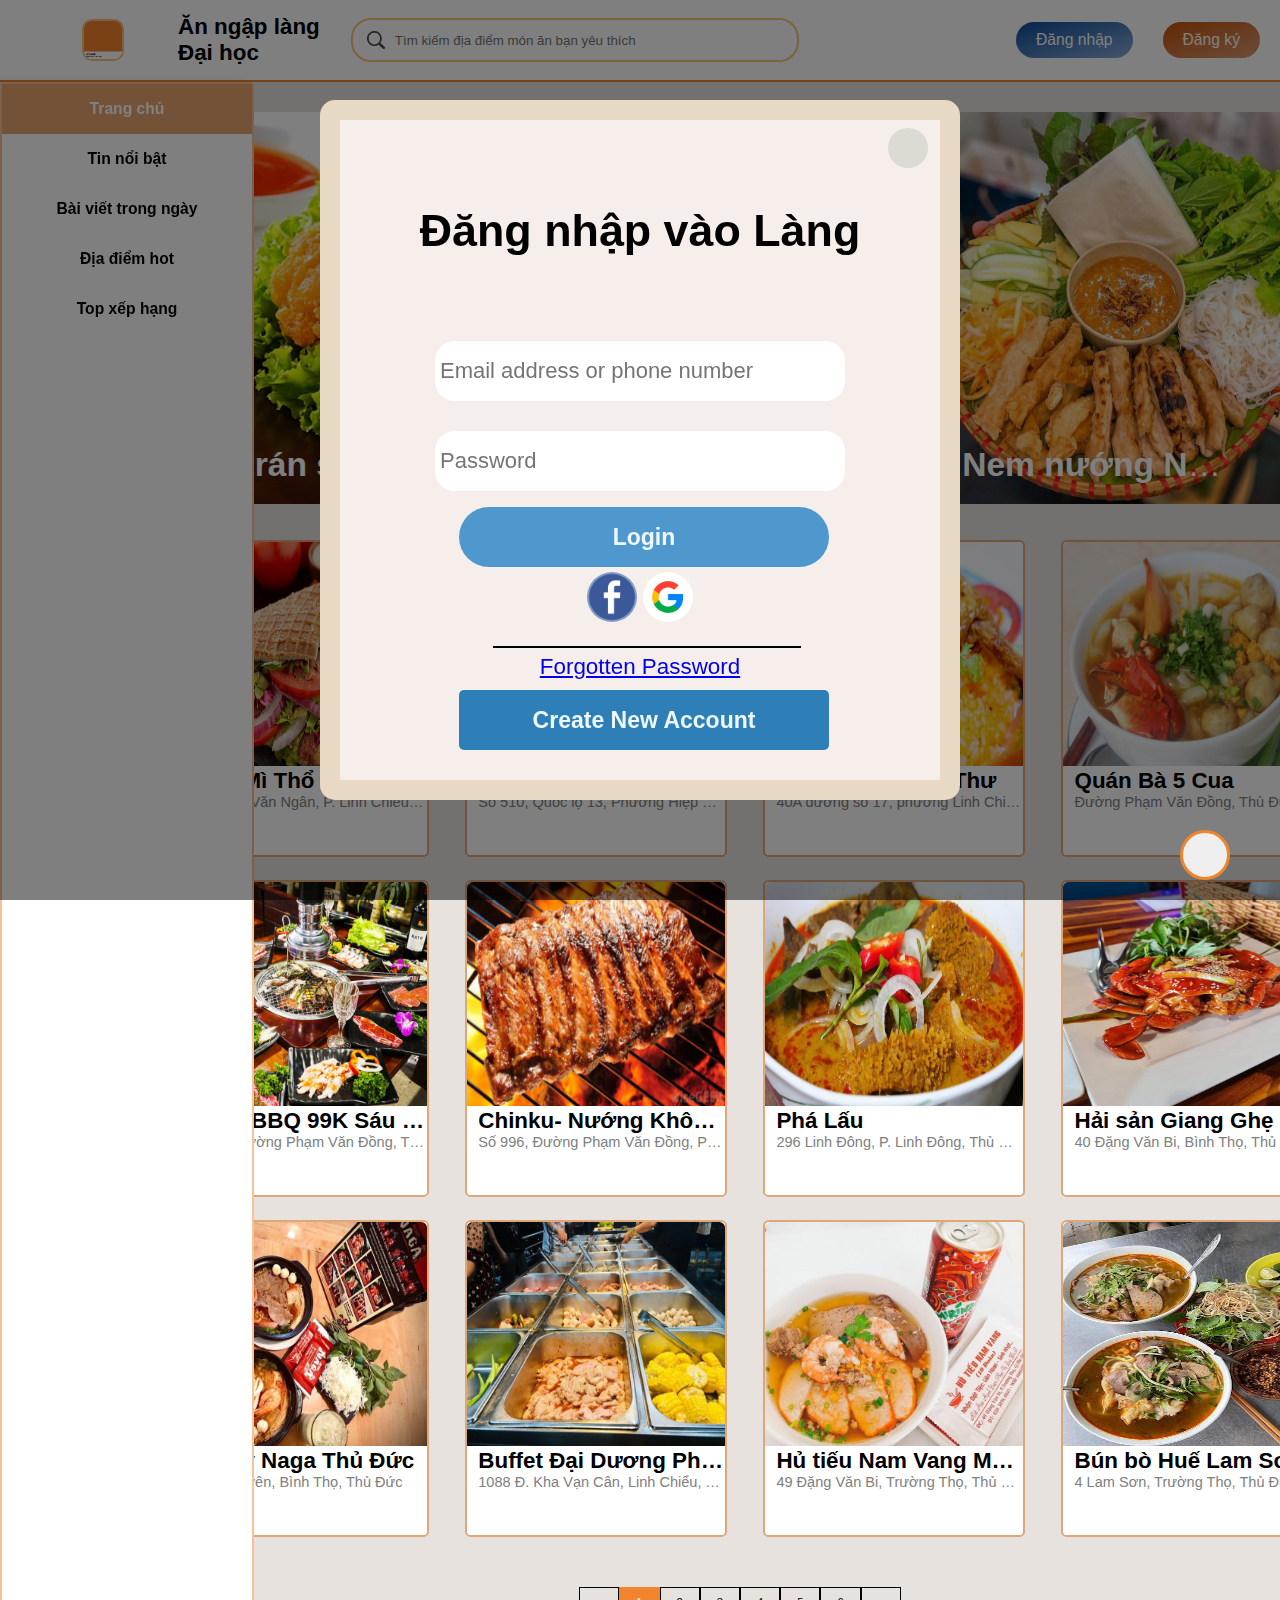
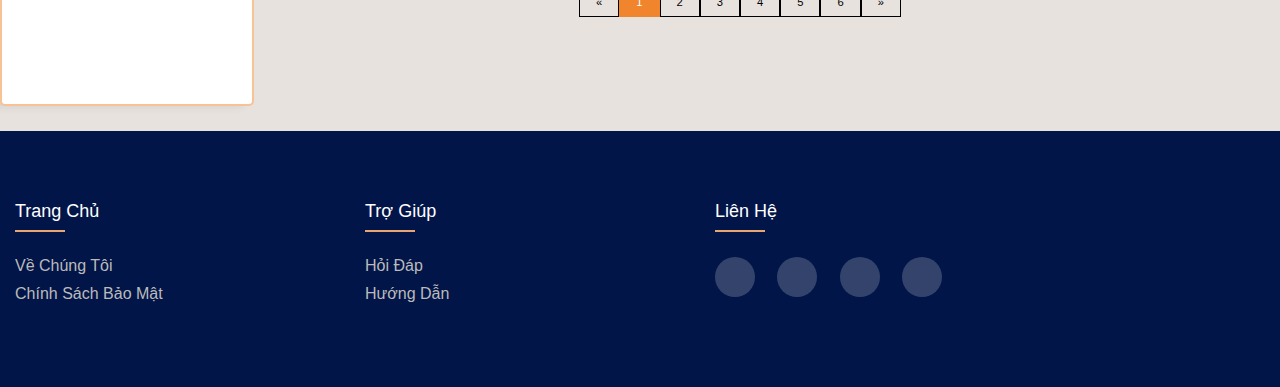
<file: index.html>
<!DOCTYPE html>
<html lang="en">

<head>
    <meta charset="UTF-8">
    <meta name="viewport" content="width=device-width, initial-scale=1.0">
    <title>ĐỒ ĂN LÀNG ĐẠI HỌC </title>
    <link rel="stylesheet" href="./styles.css">
    <link href='https://fonts.googleapis.com/css?family=Montserrat' rel='stylesheet'>
    <link rel="preconnect" href="https://cdnjs.cloudflare.com" />
    <link rel="stylesheet" href="https://cdnjs.cloudflare.com/ajax/libs/font-awesome/6.2.0/css/all.min.css"
        integrity="sha512-xh6O/CkQoPOWDdYTDqeRdPCVd1SpvCA9XXcUnZS2FmJNp1coAFzvtCN9BmamE+4aHK8yyUHUSCcJHgXloTyT2A=="
        crossorigin="anonymous" referrerpolicy="no-referrer">
</head>

<body>

    <div class="webapp">
        <div class="header">
            <div></div>
            <div class="navbar_Wrapper_fulltab">
                <button onclick=toggleSidebar() class="tab_opt">
                    <svg xmlns="http://www.w3.org/2000/svg" height="45" viewBox="0 -960 960 960" width="45">
                        <path d="M120-240v-80h720v80H120Zm0-200v-80h720v80H120Zm0-200v-80h720v80H120Z" />
                    </svg>
                </button>


                <div class="navbar_logo_web">
                    <a href="/">
                        <img src="logo_temp.png" alt="logoweb">
                    </a>
                </div>

                <h3 class="navbar_logo_Heading">Ăn ngập làng<br> Đại học</h3>
                <div class="navbar_body flex_Search_center">
                    <div>
                        <div class="Search_Wrapper flex_Search_center">

                            <div class="Search_SearchIcon"> </div>



                            <input class="Search_input" spellcheck="false"
                                placeholder="Tìm kiếm địa điểm món ăn bạn yêu thích" value="">

                        </div>
                    </div>
                </div>

                <div class="navbar_action">
                    <div id="navbar_action_portal"></div>
                    <div class="UpFile">
                        <button class="btn_upfile" style="display: none;">POST</button>
                    </div>
                    <button onclick=Open_login() class="login_btn">Đăng nhập</button>
                    <button onclick=Open_Reg() class="register_btn">Đăng ký</button>


                </div>

            </div>

        </div> <!-- xong phan header -->
        <!-- Modal đăng nhập  -->
        <div class="modal">
            <div class="body_modal">
                <p>Đăng nhập vào Làng</p>
                <div class="input_text_login">
                    <input type="text" class="box_input_text_account" placeholder="Email address or phone number">
                    <input type="text" class="box_input_text_password" placeholder="Password">
                    <div class="forgot_password"><a href="#">Forgotten Password</a></div>
                    <div class="start_opt">
                        <a href="#"><img src="fb_icon_login.png" alt="iconFB"></a>
                        <a href="#"><img src="icon_google.jpg" alt="iconGG"></a>
                        <a href="Sau_Đăng_Nhập/đã đăng nhập/index-login.html"><button class="start_login">Login</button></a>
                        <div class="solid_mid"></div>
                        <button onclick=handleButtonClick() class="start_create_new_account">Create New
                            Account</button>
                    </div>

                </div>
                <button onclick=CLose_login() class="close_btn">
                    <i class="fa-solid fa-xmark"></i>
                </button>
            </div>
        </div>
        <!--  ket thúc phan modal đăng nhập  -->

        <!-- Modal đăng ký -->
        <div class="modal_Reg">
            <div class="body_modal_Reg">
                <p>Đăng Ký vào Làng</p>
                <div class="input_text_Reg">
                    <input type="text" class="box_input_text_account_Reg" placeholder="Email address or phone number">
                    <input type="text" class="box_input_text_password_Reg" placeholder="Please Input Password">
                    <input type="text" class="box_input_text_password_Reg" placeholder="Please Input Password Again">

                    <div class="start_opt_Reg">

                        <div class="solid_mid_Reg"></div>
                        <button class="start_create_new_account_Reg">Resgister</button>
                    </div>

                </div>
                <button onclick=CLose_Reg() class="close_btn_Reg">
                    <i class="fa-solid fa-xmark"></i>
                </button>
            </div>
        </div>

        <!--  ket thúc phan modal đăng ký -->



        <Aside>
            <div class="box_aside">


                <button class="Click_ontop"><a href="#"><i class="fa-solid fa-arrow-up"></i></a></button>
            </div>


        </Aside> <!--  xong phan ben phai -->

        <!-- ===========vertical tab left ==================== -->
        <div class="nav_left_vert">
            <ul class="sidebar_vert">
                <li><a class="active" href="#">Trang chủ</a></li>
                <li><a href="./tinnoibat.html">Tin nổi bật</a></li>
                <li><a href="#">Bài viết trong ngày</a></li>
                <li><a href="#">Địa điểm hot </a></li>
                <li><a href="#">Top xếp hạng</a></li>

            </ul>

            <script>
                let sidebarVisible = false;

                function toggleSidebar() {
                    const sidebar = document.querySelector('.sidebar_vert');
                    sidebarVisible = !sidebarVisible; // Đảo ngược giá trị của biến trạng thái

                    if (sidebarVisible) {
                        sidebar.style.display = 'flex'; // Hiển thị sidebar nếu đang ẩn
                    } else {
                        sidebar.style.display = 'none'; // Ẩn sidebar nếu đang hiển thị
                    }
                }
                function CLose_login() {
                    const sidebar = document.querySelector('.modal')
                    sidebar.style.display = 'none'
                }
                function CLose_Reg() {
                    const sidebar = document.querySelector('.modal_Reg')
                    sidebar.style.display = 'none'
                }
                function Open_login() {
                    const sidebar = document.querySelector('.modal')
                    sidebar.style.display = 'flex'
                }
                function Open_Reg() {
                    const sidebar = document.querySelector('.modal_Reg')
                    sidebar.style.display = 'flex'
                }
                function handleButtonClick() {
                    Open_Reg();
                    CLose_login();
                }

            </script>
        </div>
        <!-- xong phan vertical tab left  -->


        <div class="container">
            <div class="row1">
                <div class="hot_contain">
                    <a href="Bài_Đăng/index.html">
                        <img src="picture/hotcontain.jpg" alt="Gà rán siêu ngon">
                        <div class="text_overlay"><b>Gà rán siêu ngon</b></div>
                    </a>
                </div>
                <div class="hot_contain1">
                    <a href="Bài_Đăng/index.html">
                        <img src="picture/contain1.jpg" alt="Nem nướng nha trang">
                        <div class="text_overlay"><b>Nem nướng Nha Trang</b></div>
                    </a>
                </div>
            </div>
            <div class="other_contain">
                <div>
                    <img src="picture/contain2.jpg" alt="Bánh Mì Thổ Nhỹ Kỳ Kebab">
                    <a href="Bài_Đăng/index.html">Bánh Mì Thổ Nhỹ Kỳ Kebab</a>
                    <p>309/93 Võ Văn Ngân, P. Linh Chiểu, Thủ Đức</p>
                </div>
                <div>
                    <img src="picture/contain3.jpg" alt="Phở Trang">
                    <a href="Bài_Đăng/index.html">Phở Trang Thủ Đức</a>
                    <p>Số 510, Quốc lộ 13, Phường Hiệp Bình Phước, Thủ Đức</p>
                </div>
                <div>
                    <img src="picture/contain4.jpg" alt="Gà Xối Mỡ Minh Thư">
                    <a href="Bài_Đăng/index.html">Gà Xối Mỡ Minh Thư</a>
                    <p>40A đường số 17, phường Linh Chiểu, Thủ Đức</p>
                </div>
                <div>
                    <img src="picture/contain5.jpg" alt="Quán Bà 5 Cua">
                    <a href="Bài_Đăng/index.html">Quán Bà 5 Cua</a>
                    <p> Đường Phạm Văn Đồng, Thủ Đức</p>
                </div>
                <div>
                    <img src="picture/contain6.jpg" alt="Buffet BBQ 99K Sáu Béo">
                    <a href="Bài_Đăng/index.html">Buffet BBQ 99K Sáu Béo</a>
                    <p>Số 39B, Đường Phạm Văn Đồng, Thủ Đức</p>
                </div>
                <div>
                    <img src="picture/contain7.jpg" alt="Chinku- Nướng Không Khói, Nhà hàng quán ăn ngon Thủ Đức">
                    <a href="Bài_Đăng/index.html">Chinku- Nướng Không Khói, Nhà hàng quán ăn ngon Thủ Đức</a>
                    <p>Số 996, Đường Phạm Văn Đồng, Phường Hiệp Bình Chánh, Thủ Đức</p>
                </div>
                <div>
                    <img src="picture/contain8.jpg" alt="Phá Lấu">
                    <a href="Bài_Đăng/index.html">Phá Lấu </a>
                    <p>296 Linh Đông, P. Linh Đông, Thủ Đức</p>
                </div>
                <div>
                    <img src="picture/contain9.jpg" alt="Hải sản Giang Ghẹ Phường Bình Thọ">
                    <a href="Bài_Đăng/index.html">Hải sản Giang Ghẹ Phường Bình Thọ</a>
                    <p>40 Đặng Văn Bi, Bình Thọ, Thủ Đức</p>
                </div>
                <div>
                    <img src="picture/contain10.jpg" alt="Mỳ cay Naga Thủ Đức">
                    <a href="Bài_Đăng/index.html">Mỳ cay Naga Thủ Đức</a>
                    <p>2 Hàn Thuyên, Bình Thọ, Thủ Đức</p>
                </div>
                <div>
                    <img src="picture/contain11.jpg" alt="Buffet Đại Dương Phường Linh Chiểu">
                    <a href="Bài_Đăng/index.html">Buffet Đại Dương Phường Linh Chiểu</a>
                    <p>1088 Đ. Kha Vạn Cân, Linh Chiểu, Thủ Đức</p>
                </div>
                <div>
                    <img src="picture/contain12.jpg" alt="Hủ tiếu Nam Vang Mười Đoàn Phường Trường Thọ">
                    <a href="Bài_Đăng/index.html">Hủ tiếu Nam Vang Mười Đoàn Phường Trường Thọ</a>
                    <p>49 Đặng Văn Bi, Trường Thọ, Thủ Đức</p>
                </div>
                <div>
                    <img src="picture/contain13.jpg" alt="Bún bò Huế Lam Sơn">
                    <a href="Bài_Đăng/index.html">Bún bò Huế Lam Sơn</a>
                    <p>4 Lam Sơn, Trường Thọ, Thủ Đức</p>
                </div>
            </div>
        </div>
        <div class="center">
            <div class="pagination">
                <a href="#">&laquo;</a>
                <a href="#" class="active">1</a>
                <a href="#">2</a>
                <a href="#">3</a>
                <a href="#">4</a>
                <a href="#">5</a>
                <a href="#">6</a>
                <a href="#">&raquo;</a>
            </div>
        </div>
        <!--Xong phần nội dung-->

        <!-- bat dau phan footer wrapper -->
        <footer class="footer">
            <div class="ct_foot">
                <div class="row">
                    <div class="collum_foot">
                        <h4>Trang Chủ</h4>
                        <ul>
                            <li><a href="#">Về chúng tôi</a></li>
                            <li><a href="#">Chính sách bảo mật</a></li>
                        </ul>
                    </div>
                    <div class="collum_foot">
                        <h4>Trợ Giúp</h4>
                        <ul>
                            <li><a href="#">Hỏi đáp</a></li>
                            <li><a href="#">Hướng dẫn</a></li>
                        </ul>
                    </div>
                    <div class="collum_foot">
                        <h4>Liên hệ</h4>
                        <div class="Online">
                            <a href="https://www.facebook.com/Ng.Khang3012/"><i class="fab fa-facebook-f"></i></a>
                            <a href="#"><i class="fab fa-twitter"></i></a>
                            <a href="#"><i class="fab fa-instagram"></i></a>
                            <a href="#"><i class="fab fa-linkedin-in"></i></a>
                        </div>
                    </div>
                </div>
            </div>
        </footer>

    </div>
</body>

</html>
</file>
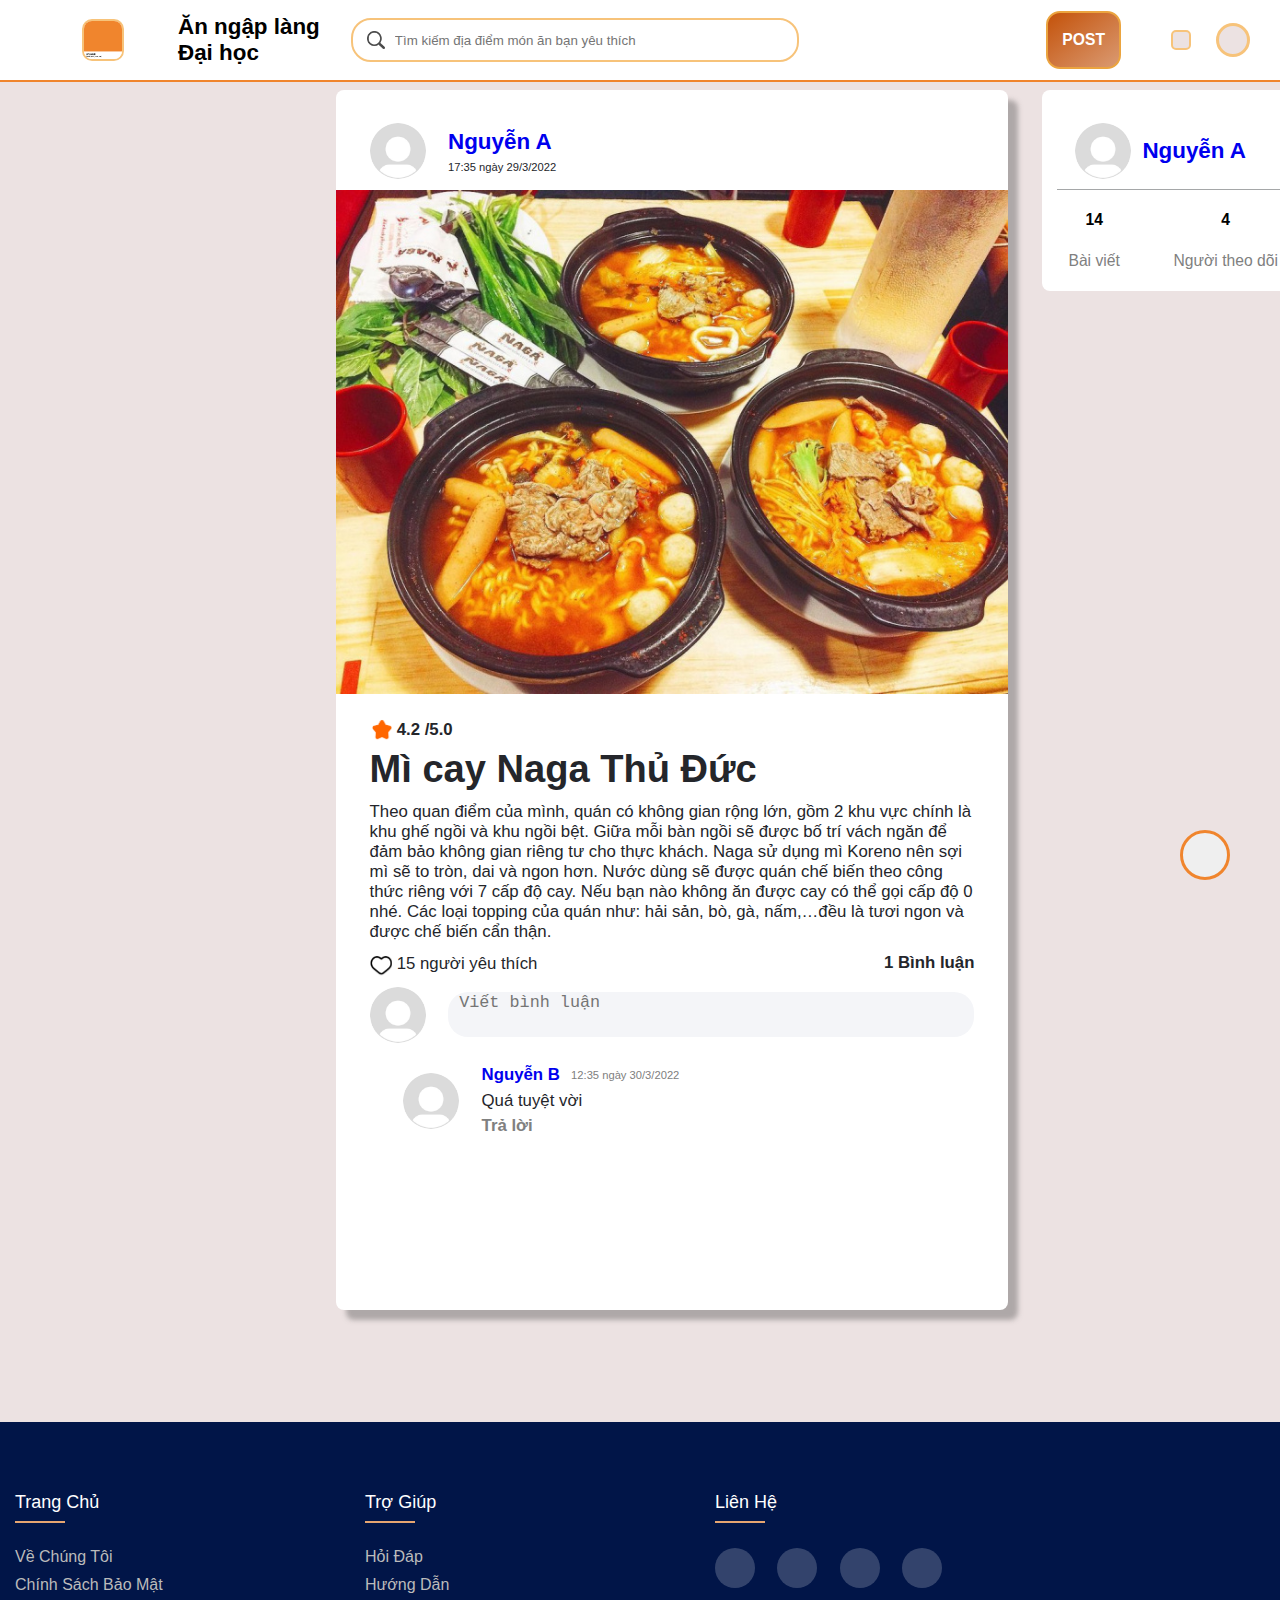
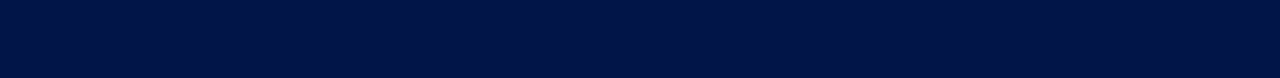
<file: Bài_Đăng/index.html>
<!DOCTYPE html>
<html lang="en">

<head>
    <meta charset="UTF-8">
    <meta name="viewport" content="width=device-width, initial-scale=1.0">
    <title>ĐỒ ĂN LÀNG ĐẠI HỌC </title>
    <link rel="stylesheet" href="./styles.css">
    <link href='https://fonts.googleapis.com/css?family=Montserrat' rel='stylesheet'>
    <link rel="preconnect" href="https://cdnjs.cloudflare.com" />
    <link rel="stylesheet" href="https://cdnjs.cloudflare.com/ajax/libs/font-awesome/6.2.0/css/all.min.css"
        integrity="sha512-xh6O/CkQoPOWDdYTDqeRdPCVd1SpvCA9XXcUnZS2FmJNp1coAFzvtCN9BmamE+4aHK8yyUHUSCcJHgXloTyT2A=="
        crossorigin="anonymous" referrerpolicy="no-referrer">
</head>

<body>
    <div class="webapp">
        <div class="header">
            <div></div>
            <div class="navbar_Wrapper_fulltab">
                <button onclick=showSidebar() class="tab_opt">
                    <svg xmlns="http://www.w3.org/2000/svg" height="45" viewBox="0 -960 960 960" width="45">
                        <path d="M120-240v-80h720v80H120Zm0-200v-80h720v80H120Zm0-200v-80h720v80H120Z" />
                    </svg>
                </button>


                <div class="navbar_logo_web">
                    <a href="/">
                        <img src="logo_temp.png" alt="logoweb">
                    </a>
                </div>

                <h3 class="navbar_logo_Heading">Ăn ngập làng<br> Đại học</h3>
                <div class="navbar_body flex_Search_center">
                    <div>
                        <div class="Search_Wrapper flex_Search_center">

                            <div class="Search_SearchIcon"> </div>



                            <input class="Search_input" spellcheck="false"
                                placeholder="Tìm kiếm địa điểm món ăn bạn yêu thích" value="">

                        </div>
                    </div>
                </div>

                <div class="navbar_action">
                    <div id="navbar_action_portal"></div>
                    <div class="UpFile">
                        <button class="btn_upfile">POST</button>
                    </div>
                    <!-- phan thong bao va ICON avatar -->
                    <div class="notification">
                        <button onclick=show_notification() class="btn_notification"> <i class="fa-regular fa-bell"></i>
                        </button>
                    </div>
                    <div class="div_avatar">
                        <button onclick=show_profile_on_avatar() class="btn_avatar"> <i
                                class="fa-solid fa-user"></i></button>
                    </div>


                </div>

            </div>

        </div> <!-- xong phan header -->

        <Aside>
            <div class="box_aside">


                <button class="Click_ontop"><a href="#"><i class="fa-solid fa-arrow-up"></i></a></button>
            </div>


        </Aside> <!--  xong phan ben phai -->

        <!-- ===========vertical tab left ==================== -->
        <div class="nav_left_vert">
            <ul class="sidebar_vert">
                <li><a href="#">Tin nổi bật</a></li>
                <li><a href="#">Bài viết trong ngày</a></li>
                <li><a href="#">Địa điểm hot </a></li>
                <li><a href="#">Top xếp hạng</a></li>
                <li onclick=hideSidebar()><a href="#"><svg xmlns="http://www.w3.org/2000/svg" height="18"
                            viewBox="0 -960 960 960" width="18">
                            <path
                                d="m256-200-56-56 224-224-224-224 56-56 224 224 224-224 56 56-224 224 224 224-56 56-224-224-224 224Z" />
                        </svg></a></li>
            </ul>

            <script>
                function showSidebar() {
                    const sidebar = document.querySelector('.sidebar_vert')
                    sidebar.style.display = 'flex'
                }
                function hideSidebar() {
                    const sidebar = document.querySelector('.sidebar_vert')
                    sidebar.style.display = 'none'
                }
            </script>
        </div>
        <!-- xong phan vertical tab left  -->

        <!-- Bat dau phan noi dung-->
        <div class="container">
            <div class="container-left">
                <div class="post-item">
                    <div class="author">
                        <div class="avatar-img"><a href="#"><img src="avatar_test.jpg" alt="Avatar"></a></div>
                        <div class="summary-post">
                            <div class="author-name"><a href="#"><p>Nguyễn A</p></a></div>
                            <div class="time-post">17:35 ngày 29/3/2022</div>
                        </div>
                    </div>
                    <div class="img-dishes">
                        <img src="image_dishes.jpg" alt="Mì cay Naga">
                    </div>
                    <div class="rating-content">
                        <i class="icon-star"></i>
                        <span><b>4.2</b></span>
                        <span><b>/5.0</b></span>
                    </div>
                    <div class="post-content">
                        <div class="title-content">
                            <h1>Mì cay Naga Thủ Đức</h1>
                        </div>
                        <div class="content">
                            Theo quan điểm của mình, quán có không gian rộng lớn, gồm 2 khu vực chính là khu ghế ngồi và khu ngồi bệt. Giữa mỗi bàn ngồi sẽ được bố trí vách ngăn để đảm bảo không gian riêng tư cho thực khách. Naga sử dụng mì Koreno nên sợi mì sẽ to tròn, dai và ngon hơn. Nước dùng sẽ được quán chế biến theo công thức riêng với 7 cấp độ cay. Nếu bạn nào không ăn được cay có thể gọi cấp độ 0 nhé. Các loại topping của quán như: hải sản, bò, gà, nấm,…đều là tươi ngon và được chế biến cẩn thận.
                        </div>            
                        <div class="comment">
                            <div class="likeandcomment">
                                <span class="like">
                                    <i class="icon-like"></i>
                                    15 người yêu thích
                                </span>
                                <b class="slcomment">1 Bình luận</b>
                            </div>
                            <div class="user-comment">
                                <div class="avatar-user"><a href="#"><img src="avatar_test.jpg" alt="Avatar"></a></div>
                                <div class="write-comment">
                                    <textarea class="write" placeholder="Viết bình luận" oninput="autoGrow(this)"></textarea>
                                    <script>
                                        function autoGrow(element) {
                                        element.style.height = "5px";
                                        element.style.height = (element.scrollHeight)+"px";
                                        }
                                    </script>
                                </div>
                            </div>
                            <div class="list-comment">
                                <div class="comment-1">
                                    <div class="avatar-comment"><a href="#"><img src="avatar_test.jpg" alt="Avatar"></a></div>
                                    <div class="summary-comment">
                                        <div class="comment-name">
                                            <a href="#">Nguyễn B</a>
                                            <p>12:35 ngày 30/3/2022</p>
                                        </div>
                                        <div class="content-comment">Quá tuyệt vời</div>
                                        <div class="reply-comment">Trả lời</div>
                                    </div>
                                </div>
                            </div>
                        </div>
                    </div>
                </div>
            </div>
            <div class="container-right">
                <div class="author-box">
                    <div class="author-info">
                        <div class="avatar-img"><a href="#"><img src="avatar_test.jpg" alt="Avatar"></a></div>
                        <div class="author-name"><a href="#"><p>Nguyễn A</p></a></div>
                    </div>
                    <div class="line"></div>
                    <div class="activity">
                        <div class="sl-baiviet">
                            <div class="sl">14</div>
                            <div class="label">Bài viết</div>
                        </div>
                        <div class="sl-nguoitheodoi">
                            <div class="sl">4</div>
                            <div class="label">Người theo dõi</div>
                        </div>
                        <div class="sl-dangtheodoi">
                            <div class="sl">0</div>
                            <div class="label">Đang theo dõi</div>
                        </div>
                    </div>
                </div>
            </div>
        </div>
        <!-- Xong phan noi dung-->
        <!-- bat dau phan footer wrapper -->
        <footer class="footer">
            <div class="ct_foot">
                <div class="row">
                    <div class="collum_foot">
                        <h4>Trang Chủ</h4>
                        <ul>
                            <li><a href="#">Về chúng tôi</a></li>
                            <li><a href="#">Chính sách bảo mật</a></li>
                        </ul>
                    </div>
                    <div class="collum_foot">
                        <h4>Trợ Giúp</h4>
                        <ul>
                            <li><a href="#">Hỏi đáp</a></li>
                            <li><a href="#">Hướng dẫn</a></li>
                        </ul>
                    </div>
                    <div class="collum_foot">
                        <h4>Liên hệ</h4>
                        <div class="Online">
                            <a href="https://www.facebook.com/Ng.Khang3012/"><i class="fab fa-facebook-f"></i></a>
                            <a href="#"><i class="fab fa-twitter"></i></a>
                            <a href="#"><i class="fab fa-instagram"></i></a>
                            <a href="#"><i class="fab fa-linkedin-in"></i></a>
                        </div>
                    </div>
                </div>
            </div>
        </footer>
    </div>
</body>

</html>
</file>
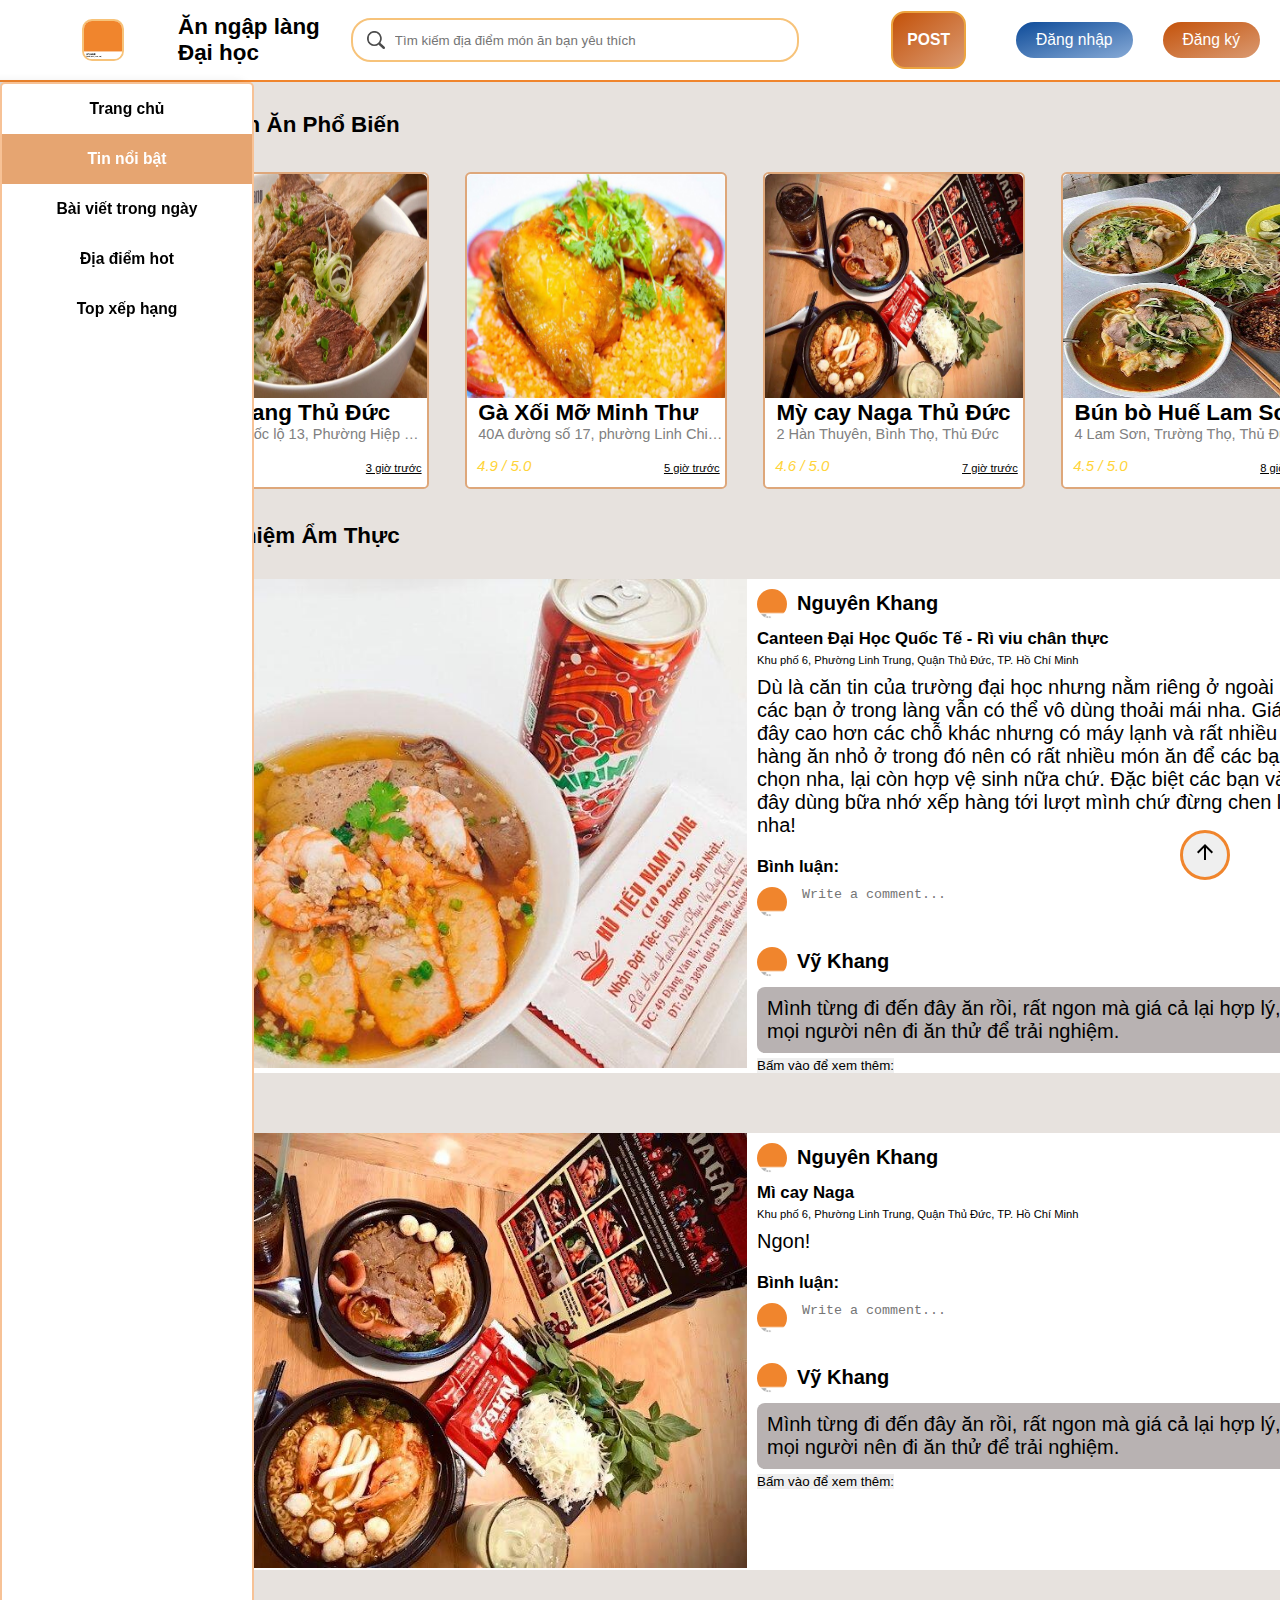
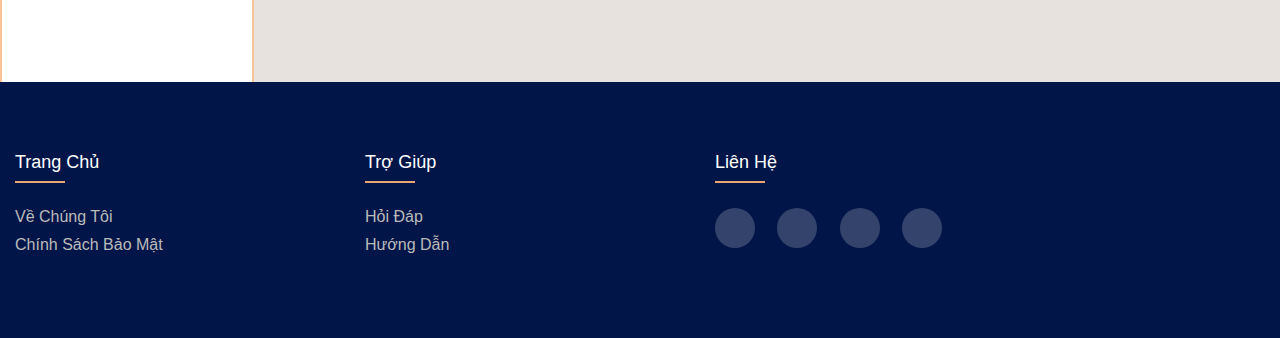
<file: tinnoibat.html>
<!DOCTYPE html>
<html lang="en">

<head>
    <meta charset="UTF-8">
    <meta name="viewport" content="width=device-width, initial-scale=1.0">
    <title>Tin Nổi Bật </title>
    <link rel="stylesheet" href="./styles.css">
    <link href='https://fonts.googleapis.com/css?family=Montserrat' rel='stylesheet'>
    <link rel="preconnect" href="https://cdnjs.cloudflare.com" />
    <link
      rel="stylesheet"
      href="https://cdnjs.cloudflare.com/ajax/libs/font-awesome/6.2.0/css/all.min.css"
      integrity="sha512-xh6O/CkQoPOWDdYTDqeRdPCVd1SpvCA9XXcUnZS2FmJNp1coAFzvtCN9BmamE+4aHK8yyUHUSCcJHgXloTyT2A=="
      crossorigin="anonymous"
      referrerpolicy="no-referrer">
</head>

<body>

    <div class="webapp">
        <div class="header">
            <div></div>
            <div class="navbar_Wrapper_fulltab">
                <button onclick=showSidebar() class="tab_opt">
                    <svg xmlns="http://www.w3.org/2000/svg" height="45" viewBox="0 -960 960 960" width="45">
                        <path d="M120-240v-80h720v80H120Zm0-200v-80h720v80H120Zm0-200v-80h720v80H120Z" />
                    </svg>
                </button>


                <div class="navbar_logo_web">
                    <a href="/">
                        <img src="logo_temp.png" alt="logoweb">
                    </a>
                </div>

                <h3 class="navbar_logo_Heading">Ăn ngập làng<br> Đại học</h3>
                <div class="navbar_body flex_Search_center">
                    <div>
                        <div class="Search_Wrapper flex_Search_center">

                            <div class="Search_SearchIcon"> </div>



                            <input class="Search_input" spellcheck="false"
                                placeholder="Tìm kiếm địa điểm món ăn bạn yêu thích" value="">

                        </div>
                    </div>
                </div>

                <div class="navbar_action">
                    <div id="navbar_action_portal"></div>
                    <div class="UpFile">
                        <button class="btn_upfile">POST</button>
                    </div>
                    <button onclick=Open_login() class="login_btn">Đăng nhập</button>
                    <button onclick=Open_Reg() class="register_btn">Đăng ký</button>


                </div>

            </div>

        </div> <!-- xong phan header -->
        <!-- Modal đăng nhập  -->
        <div class="modal" style="display: none;">
            <div class="body_modal">
                <p>Đăng nhập vào Làng</p>
                <div class="input_text_login">
                    <input type="text" class="box_input_text_account" placeholder="Email address or phone number">
                    <input type="text" class="box_input_text_password" placeholder="Password">
                    <div class="forgot_password"><a href="#">Forgotten Password</a></div>
                    <div class="start_opt">
                        <a href="#"><img src="fb_icon_login.png" alt="iconFB"></a>
                        <a href="#"><img src="icon_google.jpg" alt="iconGG"></a>
                        <a href="Sau_Đăng_Nhập/đã đăng nhập/index-login.html"><button class="start_login">Login</button></a>
                        <div class="solid_mid"></div>
                        <button onclick=handleButtonClick() class="start_create_new_account">Create New
                            Account</button>
                    </div>

                </div>
                <button onclick=CLose_login() class="close_btn">
                    <i class="fa-solid fa-xmark"></i>
                </button>
            </div>
        </div>
        <!--  ket thúc phan modal đăng nhập  -->

        <!-- Modal đăng ký -->
        <div class="modal_Reg">
            <div class="body_modal_Reg">
                <p>Đăng Ký vào Làng</p>
                <div class="input_text_Reg">
                    <input type="text" class="box_input_text_account_Reg" placeholder="Email address or phone number">
                    <input type="text" class="box_input_text_password_Reg" placeholder="Please Input Password">
                    <input type="text" class="box_input_text_password_Reg" placeholder="Please Input Password Again">

                    <div class="start_opt_Reg">

                        <div class="solid_mid_Reg"></div>
                        <button class="start_create_new_account_Reg">Resgister</button>
                    </div>

                </div>
                <button onclick=CLose_Reg() class="close_btn_Reg">
                    <i class="fa-solid fa-xmark"></i>
                </button>
            </div>
        </div>

        <!--  ket thúc phan modal đăng ký -->
        <Aside>
            <div class="box_aside">


                <button class="Click_ontop"><a href="#"><svg xmlns="http://www.w3.org/2000/svg" height="24"
                            viewBox="0 -960 960 960" width="24">
                            <path d="M440-160v-487L216-423l-56-57 320-320 320 320-56 57-224-224v487h-80Z" />
                        </svg></a></button>


            </div>


        </Aside> <!--  xong phan ben phai -->

        <!-- ===========vertical tab left ==================== -->
        <div class="nav_left_vert">
            <ul class="sidebar_vert">
                <li><a href="./index.html">Trang chủ</a></li>
                <li><a class="active" href="#">Tin nổi bật</a></li>
                <li><a href="#">Bài viết trong ngày</a></li>
                <li><a href="#">Địa điểm hot </a></li>
                <li><a href="#">Top xếp hạng</a></li>
            </ul>
                <script>
                    let sidebarVisible = false;
    
                    function toggleSidebar() {
                        const sidebar = document.querySelector('.sidebar_vert');
                        sidebarVisible = !sidebarVisible; // Đảo ngược giá trị của biến trạng thái
    
                        if (sidebarVisible) {
                            sidebar.style.display = 'flex'; // Hiển thị sidebar nếu đang ẩn
                        } else {
                            sidebar.style.display = 'none'; // Ẩn sidebar nếu đang hiển thị
                        }
                    }
                    function CLose_login() {
                        const sidebar = document.querySelector('.modal')
                        sidebar.style.display = 'none'
                    }
                    function CLose_Reg() {
                        const sidebar = document.querySelector('.modal_Reg')
                        sidebar.style.display = 'none'
                    }
                    function Open_login() {
                        const sidebar = document.querySelector('.modal')
                        sidebar.style.display = 'flex'
                    }
                    function Open_Reg() {
                        const sidebar = document.querySelector('.modal_Reg')
                        sidebar.style.display = 'flex'
                    }
                    function handleButtonClick() {
                        Open_Reg();
                        CLose_login();
                    }
            </script>
        </div>
        <!-- xong phan vertical tab left  -->


        <div class="container">
            <div class="newFood" style="margin-top: 10rem;">
                <h1>
                    Các Món Ăn Phổ Biến
                </h1>

                <div class="listNewFood">
                    <div class="newestfood1">
                        <img src="picture/contain3.jpg" alt="Phở Trang">
                        <a href="/">Phở Trang Thủ Đức</a>
                        <p>Số 510, Quốc lộ 13, Phường Hiệp Bình Phước, Thủ Đức</p>
                        <div class="dongcuoi">
                            <div class="star-rating">
                                <i class="fa-solid fa-star" style="color: #FFD43B;"> 5.0 / 5.0 </i>
                            </div>
                            <div class="time-ago">
                                <u>3 giờ trước</u>
                            </div>
                        </div>
                    </div>
                    <div class="newestfood2">
                        <img src="picture/contain4.jpg" alt="Gà Xối Mỡ Minh Thư">
                        <a href="/">Gà Xối Mỡ Minh Thư</a>
                        <p>40A đường số 17, phường Linh Chiểu, Thủ Đức</p>
                        <div class="dongcuoi">
                            <div class="star-rating">
                                <i class="fa-solid fa-star" style="color: #FFD43B;"> 4.9 / 5.0 </i>
                            </div>
                            <div class="time-ago">
                                <u>5 giờ trước</u>
                            </div>
                        </div>
                    </div>
                    <div class="newestfood3">
                        <img src="picture/contain10.jpg" alt="Mỳ cay Naga Thủ Đức">
                        <a href="/">Mỳ cay Naga Thủ Đức</a>
                        <p>2 Hàn Thuyên, Bình Thọ, Thủ Đức</p>
                        <div class="dongcuoi">
                            <div class="star-rating">
                                <i class="fa-solid fa-star" style="color: #FFD43B;"> 4.6 / 5.0 </i>
                            </div>
                            <div class="time-ago">
                                <u>7 giờ trước</u>
                            </div>
                        </div>
                    </div>
                    <div class="newestfood4">
                        <img src="picture/contain13.jpg" alt="Bún bò Huế Lam Sơn">
                        <a href="/">Bún bò Huế Lam Sơn</a>
                        <p>4 Lam Sơn, Trường Thọ, Thủ Đức</p>
                        <div class="dongcuoi">
                            <div class="star-rating">
                                <i class="fa-solid fa-star" style="color: #FFD43B;"> 4.5 / 5.0 </i>
                            </div>
                            <div class="time-ago">
                                <u>8 giờ trước</u>
                            </div>
                        </div>
                    </div>
                </div>
            </div>
            <div class="newFood" style="margin-top: 3rem;">
                <h1>
                    Trải Nghiệm Ẩm Thực
                </h1>

                <div class="trainghiem">
                    <div class="trainghiem1">
                        <div class="left-section">
                            <img src="picture/contain12.jpg" alt="monan" class="monan-avatar">
                        </div>
                        <div class="right-section">
                            <div class="user-info">
                                <img src="./logo_temp.png" alt="nkhang" class="avatar">
                                <b>Nguyên Khang</b> 
                            </div>
                            <h2>Canteen Đại Học Quốc Tế - Rì viu chân thực</h2>
                            <p>Khu phố 6, Phường Linh Trung, Quận Thủ Đức, TP. Hồ Chí Minh</p>
                            <span>
                                Dù là căn tin của trường đại học nhưng nằm riêng ở ngoài nên các bạn ở trong làng vẫn có thể vô dùng thoải mái nha. Giá ở đây cao hơn các chỗ khác nhưng có máy lạnh và rất nhiều hàng ăn nhỏ ở trong đó nên có rất nhiều món ăn để các bạn lựa chọn nha, lại còn hợp vệ sinh nữa chứ. Đặc biệt các bạn vào đây dùng bữa nhớ xếp hàng tới lượt mình chứ đừng chen lấn nha! 
                            </span>
                            <hr>
                            <div class="comments">
                                <h2>
                                    Bình luận:
                                </h2>
                                <div class="comment-box">
                                        <img src="./logo_temp.png" class="avatar">
                                        <div class="comment-content">
                                            <textarea placeholder="Write a comment..."></textarea>
                                            <button><i class="fa-solid fa-circle-arrow-right fa-lg" style="color: #ffb375;"></i></button>
                                        </div>
                                </div>
                                <hr>
                                <div class="user-block">
                                    <div class="user-info">
                                        <img src="./logo_temp.png" alt="vkhang" class="avatar">
                                        <b>Vỹ Khang</b> 
                                    </div>
                                    <div class="user-comment">
                                        <span>
                                            Mình từng đi đến đây ăn rồi, rất ngon mà giá cả lại hợp lý, mọi người nên đi ăn thử để trải nghiệm.
                                        </span>
                                    </div>
                                </div>
                                <button class="morecmt">
                                    Bấm vào để xem thêm:
                                </button>
                            </div>
                        </div>
                    </div>
                    <hr>
                    <div class="trainghiem2">
                        <div class="left-section">
                            <img src="picture/contain10.jpg" alt="monan" class="monan-avatar">
                        </div>
                        <div class="right-section">
                            <div class="user-info">
                                <img src="./logo_temp.png" alt="nkhang" class="avatar">
                                <b>Nguyên Khang</b> 
                            </div>
                            <h2>Mì cay Naga</h2>
                            <p>Khu phố 6, Phường Linh Trung, Quận Thủ Đức, TP. Hồ Chí Minh</p>
                            <span>
                                Ngon! 
                            </span>
                            <hr>
                            <div class="comments">
                                <h2>
                                    Bình luận:
                                </h2>
                                <div class="comment-box">
                                        <img src="./logo_temp.png" class="avatar">
                                        <div class="comment-content">
                                            <textarea placeholder="Write a comment..."></textarea>
                                            <button><i class="fa-solid fa-circle-arrow-right fa-lg" style="color: #ffb375;"></i></button>
                                        </div>
                                </div>
                                <hr>
                                <div class="user-block">
                                    <div class="user-info">
                                        <img src="./logo_temp.png" alt="vkhang" class="avatar">
                                        <b>Vỹ Khang</b> 
                                    </div>
                                    <div class="user-comment">
                                        <span>
                                            Mình từng đi đến đây ăn rồi, rất ngon mà giá cả lại hợp lý, mọi người nên đi ăn thử để trải nghiệm.
                                        </span>
                                    </div>
                                </div>
                                <button class="morecmt">
                                    Bấm vào để xem thêm:
                                </button>
                            </div>
                        </div>
                    </div>
                </div>              
                </div>
            </div>
        </div><!--Xong phần nội dung-->

        <!-- bat dau phan footer wrapper -->
        <footer class="footer">
            <div class="ct_foot">
                <div class="row">
                    <div class="collum_foot">
                        <h4>Trang Chủ</h4>
                        <ul>
                            <li><a href="#">Về chúng tôi</a></li>
                            <li><a href="#">Chính sách bảo mật</a></li>
                        </ul>
                    </div>
                    <div class="collum_foot">
                        <h4>Trợ Giúp</h4>
                        <ul>
                            <li><a href="#">Hỏi đáp</a></li>
                            <li><a href="#">Hướng dẫn</a></li>
                        </ul>
                    </div>
                    <div class="collum_foot">
                        <h4>Liên hệ</h4>
                        <div class="Online">
                            <a href="https://www.facebook.com/Ng.Khang3012/"><i class="fab fa-facebook-f"></i></a>
                            <a href="#"><i class="fab fa-twitter"></i></a>
                            <a href="#"><i class="fab fa-instagram"></i></a>
                            <a href="#"><i class="fab fa-linkedin-in"></i></a>
                        </div>
                    </div>
                </div>
            </div>
        </footer>

    </div>
</body>

</html>
</file>
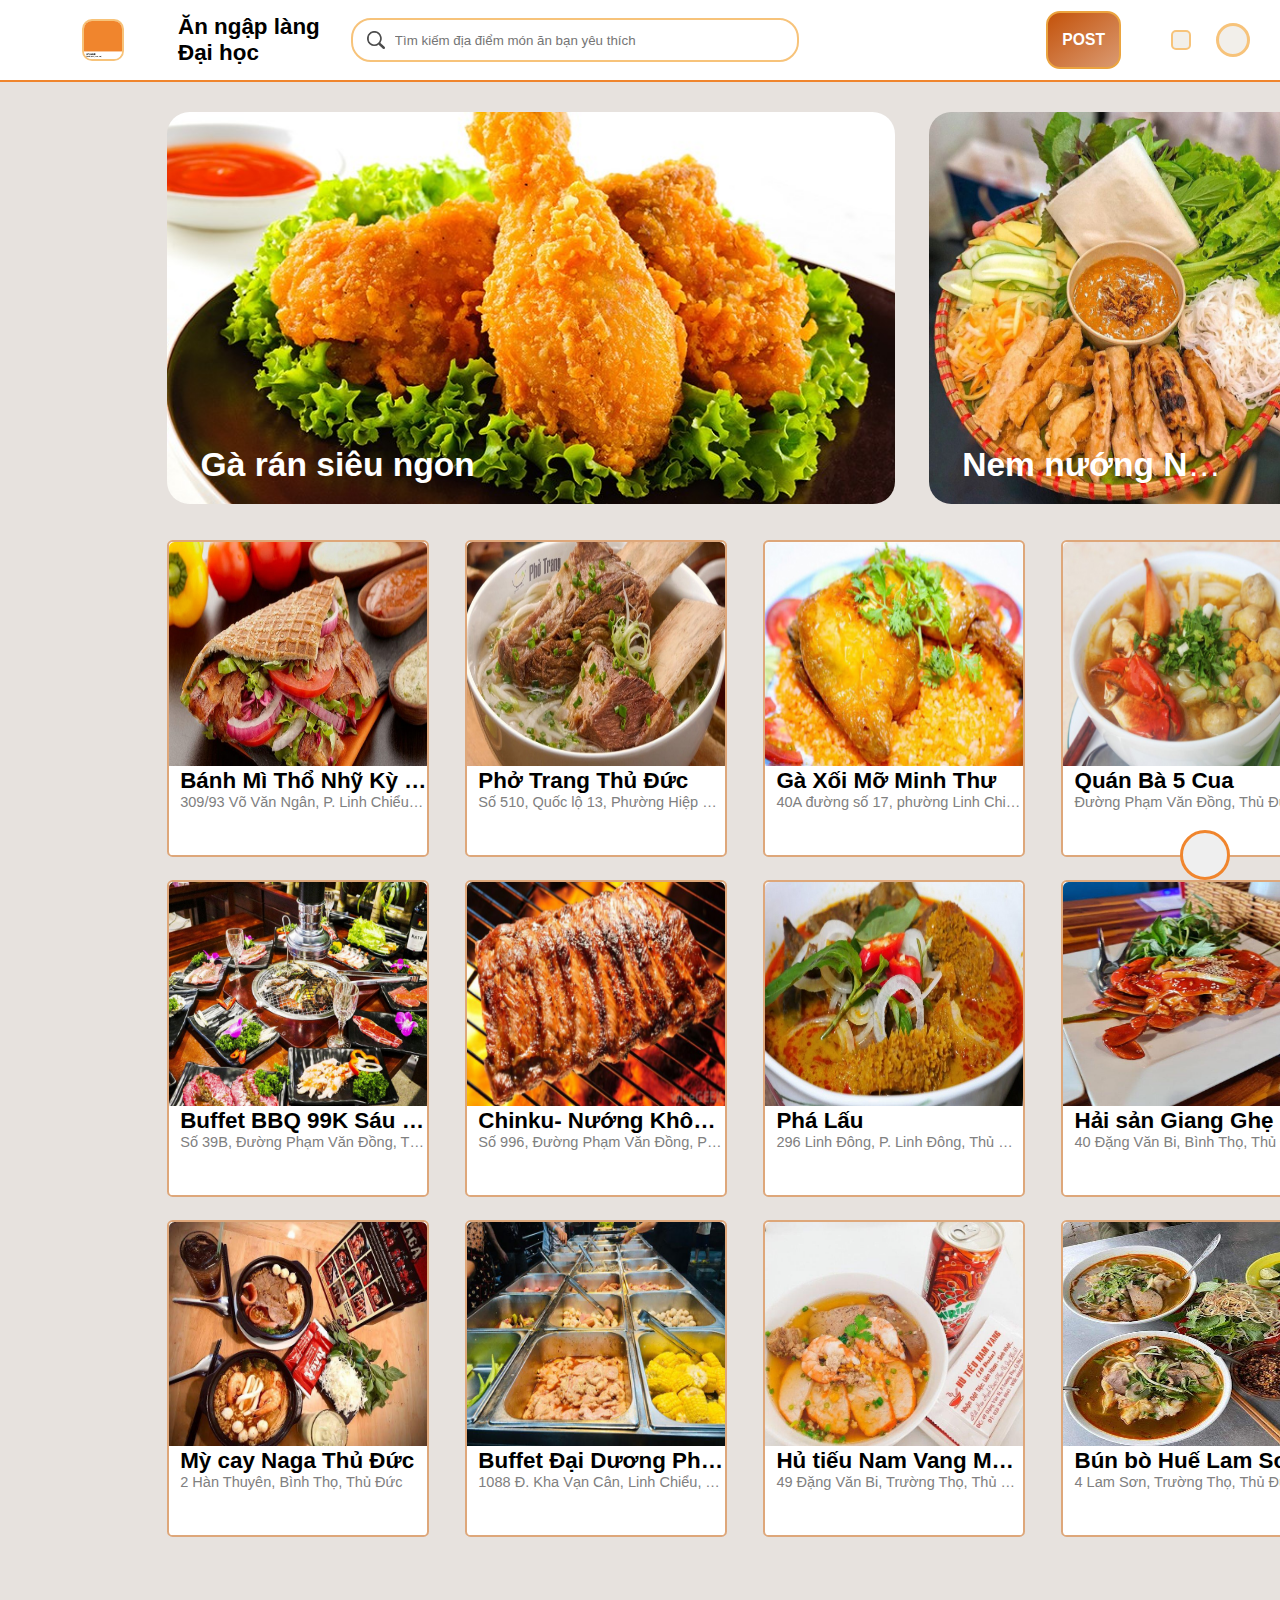
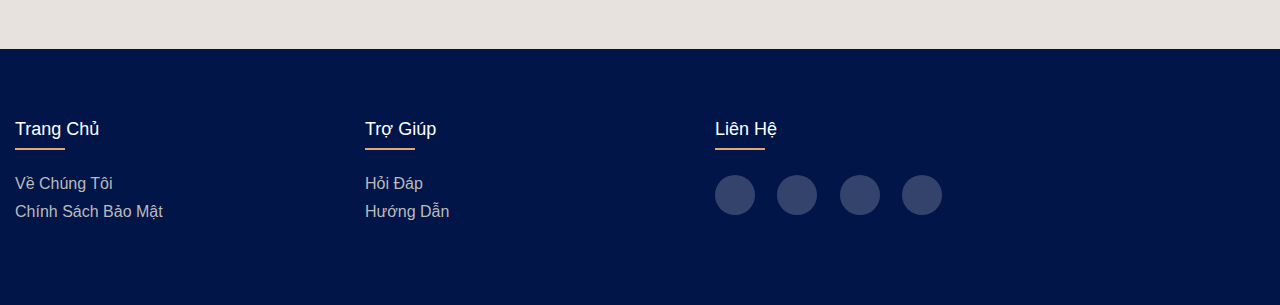
<file: Sau_Đăng_Nhập/đã đăng nhập/index-login.html>
<!DOCTYPE html>
<html lang="en">

<head>
    <meta charset="UTF-8">
    <meta name="viewport" content="width=device-width, initial-scale=1.0">
    <title>ĐỒ ĂN LÀNG ĐẠI HỌC </title>
    <link rel="stylesheet" href="./styles.css">
    <link href='https://fonts.googleapis.com/css?family=Montserrat' rel='stylesheet'>
    <link rel="preconnect" href="https://cdnjs.cloudflare.com" />
    <link
      rel="stylesheet"
      href="https://cdnjs.cloudflare.com/ajax/libs/font-awesome/6.2.0/css/all.min.css"
      integrity="sha512-xh6O/CkQoPOWDdYTDqeRdPCVd1SpvCA9XXcUnZS2FmJNp1coAFzvtCN9BmamE+4aHK8yyUHUSCcJHgXloTyT2A=="
      crossorigin="anonymous"
      referrerpolicy="no-referrer">
</head>

<body>

    <div class="webapp">
        <div class="header">
            <div></div>
            <div class="navbar_Wrapper_fulltab">
                <button onclick=toggleSidebar() class="tab_opt">
                    <svg xmlns="http://www.w3.org/2000/svg" height="45" viewBox="0 -960 960 960" width="45">
                        <path d="M120-240v-80h720v80H120Zm0-200v-80h720v80H120Zm0-200v-80h720v80H120Z" />
                    </svg>
                </button>


                <div class="navbar_logo_web">
                    <a href="/">
                        <img src="logo_temp.png" alt="logoweb">
                    </a>
                </div>

                <h3 class="navbar_logo_Heading">Ăn ngập làng<br> Đại học</h3>
                <div class="navbar_body flex_Search_center">
                    <div>
                        <div class="Search_Wrapper flex_Search_center">

                            <div class="Search_SearchIcon"> </div>



                            <input class="Search_input" spellcheck="false"
                                placeholder="Tìm kiếm địa điểm món ăn bạn yêu thích" value="">

                        </div>
                    </div>
                </div>

                <div class="navbar_action">
                    <div id="navbar_action_portal"></div>
                    <div class="UpFile">
                        <button class="btn_upfile">POST</button>
                    </div>
                    <!-- phan thong bao va ICON avatar -->
                    <div class="notification">
                        <button onclick=show_notification() class="btn_notification"> <i class="fa-regular fa-bell"></i>
                        </button>
                    </div>
                    <div class="div_avatar">
                        <a href="Edit_User_Profile/profile.html"><button onclick=show_profile_on_avatar() class="btn_avatar"> <i class="fa-solid fa-user"></i></button></a>
                    </div>
                    

                </div>

            </div>

        </div> <!-- xong phan header -->

        <Aside>
            <div class="box_aside">


                <button class="Click_ontop"><a href="#"><i class="fa-solid fa-arrow-up"></i></a></button>
            </div>


        </Aside> <!--  xong phan ben phai -->

        <!-- ===========vertical tab left ==================== -->
        <div class="nav_left_vert">
            <ul class="sidebar_vert">
                <li><a class="active" href="#">Trang chủ</a></li>
                <li><a href="../../../trang chủ/tinnoibat.html">Tin nổi bật</a></li>
                <li><a href="#">Bài viết trong ngày</a></li>
                <li><a href="#">Địa điểm hot </a></li>
                <li><a href="#">Top xếp hạng</a></li>

            </ul>

            <script>
                let sidebarVisible = false;

                function toggleSidebar() {
                    const sidebar = document.querySelector('.sidebar_vert');
                    sidebarVisible = !sidebarVisible; // Đảo ngược giá trị của biến trạng thái

                    if (sidebarVisible) {
                        sidebar.style.display = 'flex'; // Hiển thị sidebar nếu đang ẩn
                    } else {
                        sidebar.style.display = 'none'; // Ẩn sidebar nếu đang hiển thị
                    }
                }
            </script>
        </div>
        <!-- xong phan vertical tab left  -->


        <div class="container">
            <div class="row1">
                <div class="hot_contain">
                    <a href="Bài_Đăng/index.html">
                        <img src="picture/hotcontain.jpg" alt="Gà rán siêu ngon">
                        <div class="text_overlay"><b>Gà rán siêu ngon</b></div>
                    </a>
                </div>
                <div class="hot_contain1">
                    <a href="Bài_Đăng/index.html">
                        <img src="picture/contain1.jpg" alt="Nem nướng nha trang">
                        <div class="text_overlay"><b>Nem nướng Nha Trang</b></div>
                    </a>
                </div>
            </div>
            <div class="other_contain">
                <div>
                    <img src="picture/contain2.jpg" alt="Bánh Mì Thổ Nhỹ Kỳ Kebab">
                    <a href="Bài_Đăng/index.html">Bánh Mì Thổ Nhỹ Kỳ Kebab</a>
                    <p>309/93 Võ Văn Ngân, P. Linh Chiểu, Thủ Đức</p>
                </div>
                <div>
                    <img src="picture/contain3.jpg" alt="Phở Trang">
                    <a href="Bài_Đăng/index.html">Phở Trang Thủ Đức</a>
                    <p>Số 510, Quốc lộ 13, Phường Hiệp Bình Phước, Thủ Đức</p>
                </div>
                <div>
                    <img src="picture/contain4.jpg" alt="Gà Xối Mỡ Minh Thư">
                    <a href="Bài_Đăng/index.html">Gà Xối Mỡ Minh Thư</a>
                    <p>40A đường số 17, phường Linh Chiểu, Thủ Đức</p>
                </div>
                <div>
                    <img src="picture/contain5.jpg" alt="Quán Bà 5 Cua">
                    <a href="Bài_Đăng/index.html">Quán Bà 5 Cua</a>
                    <p> Đường Phạm Văn Đồng, Thủ Đức</p>
                </div>
                <div>
                    <img src="picture/contain6.jpg" alt="Buffet BBQ 99K Sáu Béo">
                    <a href="Bài_Đăng/index.html">Buffet BBQ 99K Sáu Béo</a>
                    <p>Số 39B, Đường Phạm Văn Đồng, Thủ Đức</p>
                </div>
                <div>
                    <img src="picture/contain7.jpg" alt="Chinku- Nướng Không Khói, Nhà hàng quán ăn ngon Thủ Đức">
                    <a href="Bài_Đăng/index.html">Chinku- Nướng Không Khói, Nhà hàng quán ăn ngon Thủ Đức</a>
                    <p>Số 996, Đường Phạm Văn Đồng, Phường Hiệp Bình Chánh, Thủ Đức</p>
                </div>
                <div>
                    <img src="picture/contain8.jpg" alt="Phá Lấu">
                    <a href="Bài_Đăng/index.html">Phá Lấu </a>
                    <p>296 Linh Đông, P. Linh Đông, Thủ Đức</p>
                </div>
                <div>
                    <img src="picture/contain9.jpg" alt="Hải sản Giang Ghẹ Phường Bình Thọ">
                    <a href="Bài_Đăng/index.html">Hải sản Giang Ghẹ Phường Bình Thọ</a>
                    <p>40 Đặng Văn Bi, Bình Thọ, Thủ Đức</p>
                </div>
                <div>
                    <img src="picture/contain10.jpg" alt="Mỳ cay Naga Thủ Đức">
                    <a href="Bài_Đăng/index.html">Mỳ cay Naga Thủ Đức</a>
                    <p>2 Hàn Thuyên, Bình Thọ, Thủ Đức</p>
                </div>
                <div>
                    <img src="picture/contain11.jpg" alt="Buffet Đại Dương Phường Linh Chiểu">
                    <a href="Bài_Đăng/index.html">Buffet Đại Dương Phường Linh Chiểu</a>
                    <p>1088 Đ. Kha Vạn Cân, Linh Chiểu, Thủ Đức</p>
                </div>
                <div>
                    <img src="picture/contain12.jpg" alt="Hủ tiếu Nam Vang Mười Đoàn Phường Trường Thọ">
                    <a href="Bài_Đăng/index.html">Hủ tiếu Nam Vang Mười Đoàn Phường Trường Thọ</a>
                    <p>49 Đặng Văn Bi, Trường Thọ, Thủ Đức</p>
                </div>
                <div>
                    <img src="picture/contain13.jpg" alt="Bún bò Huế Lam Sơn">
                    <a href="Bài_Đăng/index.html">Bún bò Huế Lam Sơn</a>
                    <p>4 Lam Sơn, Trường Thọ, Thủ Đức</p>
                </div>
            </div>
        </div><!--Xong phần nội dung-->

        <!-- bat dau phan footer wrapper -->
        <footer class="footer">
            <div class="ct_foot">
                <div class="row">
                    <div class="collum_foot">
                        <h4>Trang Chủ</h4>
                        <ul>
                            <li><a href="#">Về chúng tôi</a></li>
                            <li><a href="#">Chính sách bảo mật</a></li>
                        </ul>
                    </div>
                    <div class="collum_foot">
                        <h4>Trợ Giúp</h4>
                        <ul>
                            <li><a href="#">Hỏi đáp</a></li>
                            <li><a href="#">Hướng dẫn</a></li>
                        </ul>
                    </div>
                    <div class="collum_foot">
                        <h4>Liên hệ</h4>
                        <div class="Online">
                            <a href="https://www.facebook.com/Ng.Khang3012/"><i class="fab fa-facebook-f"></i></a>
                            <a href="#"><i class="fab fa-twitter"></i></a>
                            <a href="#"><i class="fab fa-instagram"></i></a>
                            <a href="#"><i class="fab fa-linkedin-in"></i></a>
                        </div>
                    </div>
                </div>
            </div>
        </footer>

    </div>
</body>

</html>
</file>
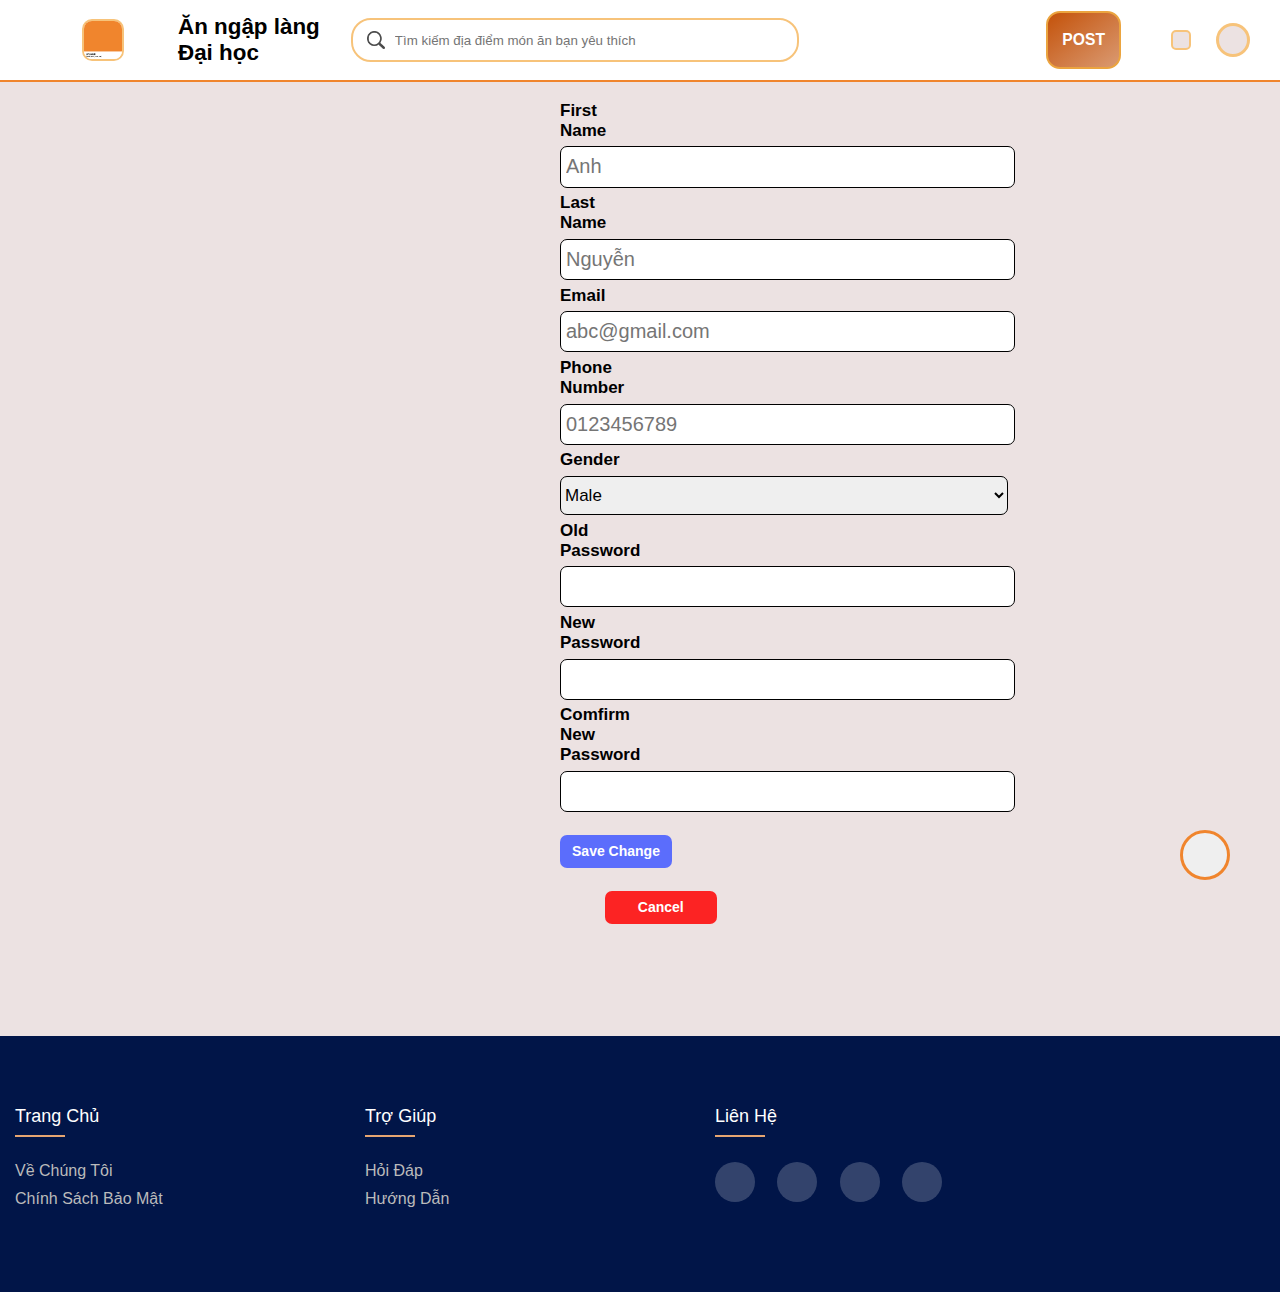
<file: Sau_Đăng_Nhập/đã đăng nhập/Edit_User_Profile/profile.html>
<!DOCTYPE html>
<html lang="en">

<head>
    <meta charset="UTF-8">
    <meta name="viewport" content="width=device-width, initial-scale=1.0">
    <title>ĐỒ ĂN LÀNG ĐẠI HỌC </title>
    <link rel="stylesheet" href="./styles.css">
    <link href='https://fonts.googleapis.com/css?family=Montserrat' rel='stylesheet'>
    <link rel="preconnect" href="https://cdnjs.cloudflare.com" />
    <link rel="stylesheet" href="https://cdnjs.cloudflare.com/ajax/libs/font-awesome/6.2.0/css/all.min.css"
        integrity="sha512-xh6O/CkQoPOWDdYTDqeRdPCVd1SpvCA9XXcUnZS2FmJNp1coAFzvtCN9BmamE+4aHK8yyUHUSCcJHgXloTyT2A=="
        crossorigin="anonymous" referrerpolicy="no-referrer">
</head>

<body>
    <div class="webapp">
        <div class="header">
            <div></div>
            <div class="navbar_Wrapper_fulltab">
                <button onclick=showSidebar() class="tab_opt">
                    <svg xmlns="http://www.w3.org/2000/svg" height="45" viewBox="0 -960 960 960" width="45">
                        <path d="M120-240v-80h720v80H120Zm0-200v-80h720v80H120Zm0-200v-80h720v80H120Z" />
                    </svg>
                </button>


                <div class="navbar_logo_web">
                    <a href="/">
                        <img src="logo_temp.png" alt="logoweb">
                    </a>
                </div>

                <h3 class="navbar_logo_Heading">Ăn ngập làng<br> Đại học</h3>
                <div class="navbar_body flex_Search_center">
                    <div>
                        <div class="Search_Wrapper flex_Search_center">

                            <div class="Search_SearchIcon"> </div>



                            <input class="Search_input" spellcheck="false"
                                placeholder="Tìm kiếm địa điểm món ăn bạn yêu thích" value="">

                        </div>
                    </div>
                </div>

                <div class="navbar_action">
                    <div id="navbar_action_portal"></div>
                    <div class="UpFile">
                        <button class="btn_upfile">POST</button>
                    </div>
                    <!-- phan thong bao va ICON avatar -->
                    <div class="notification">
                        <button onclick=show_notification() class="btn_notification"> <i class="fa-regular fa-bell"></i>
                        </button>
                    </div>
                    <div class="div_avatar">
                        <button onclick=show_profile_on_avatar() class="btn_avatar"> <i
                                class="fa-solid fa-user"></i></button>
                    </div>


                </div>

            </div>

        </div> <!-- xong phan header -->

        <Aside>
            <div class="box_aside">


                <button class="Click_ontop"><a href="#"><i class="fa-solid fa-arrow-up"></i></a></button>
            </div>


        </Aside> <!--  xong phan ben phai -->

        <!-- ===========vertical tab left ==================== -->
        <div class="nav_left_vert">
            <ul class="sidebar_vert">
                <li><a href="#">Tin nổi bật</a></li>
                <li><a href="#">Bài viết trong ngày</a></li>
                <li><a href="#">Địa điểm hot </a></li>
                <li><a href="#">Top xếp hạng</a></li>
                <li onclick=hideSidebar()><a href="#"><svg xmlns="http://www.w3.org/2000/svg" height="18"
                            viewBox="0 -960 960 960" width="18">
                            <path
                                d="m256-200-56-56 224-224-224-224 56-56 224 224 224-224 56 56-224 224 224 224-56 56-224-224-224 224Z" />
                        </svg></a></li>
            </ul>

            <script>
                function showSidebar() {
                    const sidebar = document.querySelector('.sidebar_vert')
                    sidebar.style.display = 'flex'
                }
                function hideSidebar() {
                    const sidebar = document.querySelector('.sidebar_vert')
                    sidebar.style.display = 'none'
                }
            </script>
        </div>
        <!-- xong phan vertical tab left  -->

        <form>
            <div class="container">
                <div class="avatar">
                    <div class="preview-image">
                        <img src="avatar_test.jpg">
                    </div>
                    <div>
                        <input type="file" id="fileinput" style="display: none;">
                        <input type="button" class="image-avatar" value="Choose Image"
                            onclick="document.getElementById('fileinput').click()">
                    </div>
                    <div>
                        <b>
                            <p class="name">Nguyễn Anh</p>
                        </b>
                    </div>
                    <div>
                        <p class="email">abc@gmail.com</p>
                    </div>
                </div>
                <div class="account-profile">
                    <div class="profile-edit">
                        <div><label>First Name</label></div>
                        <div><input type="text" placeholder="Anh"></div>
                        <div><label>Last Name</label></div>
                        <div><input type="text" placeholder="Nguyễn"></div>
                        <div><label>Email</label></div>
                        <div><input type="text" placeholder="abc@gmail.com"></div>
                        <div><label>Phone Number</label></div>
                        <div><input type="text" placeholder="0123456789"></div>
                        <div><label>Gender</label></div>
                        <div>
                            <select>
                                <option value="Male">Male</option>
                                <option value="Female">Female</option>
                                <option value="Other">Other</option>
                                <option value="Prefer not to say">Prefer not to say</option>
                            </select>
                        </div>
                        <div><label>Old Password</label></div>
                        <div><input type="password"></div>
                        <div><label>New Password</label></div>
                        <div><input type="password"></div>
                        <div><label>Comfirm New Password</label></div>
                        <div><input type="password"></div>
                        <div class="savediv"><input type="button" class="save" value="Save Change"></div>
                        <div class="canceldiv"><input type="button" class="cancel" value="Cancel"></div>
                    </div>
                </div>
            </div>
        </form>

        <!-- bat dau phan footer wrapper -->
        <footer class="footer">
            <div class="ct_foot">
                <div class="row">
                    <div class="collum_foot">
                        <h4>Trang Chủ</h4>
                        <ul>
                            <li><a href="#">Về chúng tôi</a></li>
                            <li><a href="#">Chính sách bảo mật</a></li>
                        </ul>
                    </div>
                    <div class="collum_foot">
                        <h4>Trợ Giúp</h4>
                        <ul>
                            <li><a href="#">Hỏi đáp</a></li>
                            <li><a href="#">Hướng dẫn</a></li>
                        </ul>
                    </div>
                    <div class="collum_foot">
                        <h4>Liên hệ</h4>
                        <div class="Online">
                            <a href="https://www.facebook.com/Ng.Khang3012/"><i class="fab fa-facebook-f"></i></a>
                            <a href="#"><i class="fab fa-twitter"></i></a>
                            <a href="#"><i class="fab fa-instagram"></i></a>
                            <a href="#"><i class="fab fa-linkedin-in"></i></a>
                        </div>
                    </div>
                </div>
            </div>
        </footer>
    </div>
</body>

</html>
</file>
<file: styles.css>
* {
    margin: 0;
    padding: 0;
    border: 0;
}

html {
    -webkit-text-size-adjust: 100%;
    font-size: 70%;
    box-sizing: border-box;
    font-family: "Lato", sans-serif;
}

.webapp {
    margin: 0;
}

body {

    display: block;
    min-height: 100vh;
    background: #e7e2de;
    background-size: cover;
    background-repeat: no-repeat;
    background-position: center;
    overflow-y: scroll;
}


.navbar_Wrapper_fulltab {
    width: 100%;
    padding: 0px 30px;
    position: fixed;
    z-index: 1;
    align-items: center;
    font-size: 1.4rem;
    display: flex;
    border-bottom: 2px solid #f0852d;
    background-color: #ffff;
    --height: 80px;
    height: var(--height);
}

.navbar_logo_web {
    height: var(--height);
    width: var(--height);
    display: flex;
    align-items: center;


}

.navbar_logo_web a {
    display: flex;
}

.navbar_logo_web img {

    flex-shrink: 0;
    height: 38px;
    object-fit: contain;
    width: 38px;
    border: 2px solid #f7c37a;
    border-radius: 10px;
}

.navbar_logo_Heading {
    color: #000;
    margin: 10px;
    font-weight: 700;
    margin-left: 16px;
    font-size: 2rem;
    display: flex;

}

@media (max-width:1210px) {
    .navbar_logo_Heading {
        display: none;
    }
}

@media (max-width:700px) {
    .container {
        display: none;
    }

}

@media (max-width:510px) {
    .sidebar_vert {
        width: 100%;
    }

}

@media (max-width:800px) {

    .navbar_logo_web img {
        display: none;
    }
}

.navbar_body {
    flex: 1 1;
}

.flex_Search_center {
    align-items: center;
    display: flex;
    justify-content: center;
}


.Search_Wrapper {
    border: 2px solid #f7c37a;
    border-radius: 20px;
    flex: 1 1;
    height: 40px;
    padding: 0 16px 0 8px;
    transition: border-color .2s ease-in-out;
    width: 420px;
}

.flex_Search_center {
    align-items: center;
    display: flex;
    justify-content: center;
}

.Search_SearchIcon {
    background-image: url('search-icon.webp');
    background-color: #fff;
    background-position: 50%;
    background-repeat: no-repeat;
    background-size: 18px;
    border-radius: 50%;
    height: 32px;
    opacity: .7;
    transition: opacity 0.5s ease-in-out;
    width: 30px;
}

.Search_input {
    flex: 1 1;
    border: none;
    /* de mat cai khung  */
    caret-color: #444;
    height: 100%;
    outline: none;
    /*  bo cai khung den khi nhap vao gõ */
    padding: 0 4px;
}

.navbar_action {
    flex: 1 1;
    align-items: center;
    display: flex;
    justify-content: flex-end;
}

.button {
    border: none;
    box-shadow: none;
    color: inherit;
    display: block;
    outline: none;
    padding: 0;

}

.login_btn {
    font-weight: 500;
    /*  sac do in dam  */
    cursor: pointer;
    background: linear-gradient(to right bottom, #0d4b99, #87aad6);
    border-radius: 80px;
    color: #fff;
    margin-right: 30px;
    font-size: 1.4rem;
    padding: 9px 20px;
}

.register_btn {
    font-weight: 500;
    /*  sac do in dam  */
    cursor: pointer;
    background: linear-gradient(to right bottom, #c4520a, #da9a72);
    border-radius: 80px;
    color: #fff;
    margin-right: 50px;
    font-size: 1.4rem;
    padding: 9px 20px;

}

button {
    border: none;
    box-shadow: none;
    color: inherit;
    display: block;
    outline: none;
    padding: 0;
}

/* ======bat dau  ==phan aside===== */
.box_aside {
    display: flex;
    justify-content: flex-end;

}

.btn_upfile {
    display: block;
    font-weight: 600;
    cursor: pointer;
    position: sticky;
    background: linear-gradient(to right bottom, #c4520a, #da9a72);
    border-radius: 14px;
    color: #fff;
    margin: 0 50px 0px 50px;
    font-size: 1.4rem;
    padding: 18px 14px;
    border: 2px solid #eba43f;
}

.Click_ontop {
    display: block;
    position: fixed;
    /* dat vi tri co dinh lun */
    border-radius: 50%;
    height: 50px;
    width: 50px;
    cursor: pointer;
    margin-right: 30px;
    border: 3px solid #f0852d;
    font-size: 2.0rem;

    bottom: 20px;
    /* Đặt vị trí ở phía dưới cùng */
    right: 20px;
    /* Đặt vị trí ở phía bên phải */
    z-index: 9999;
    /* Đảm bảo nút hiển thị trên các phần tử khác */
    background-size: cover;

}

/*== left menu ==== */

/*  gom co luoon btn 3 gach ngang tren header code o phan nay  */

.tab_opt {
    background-image: url("https://static.xx.fbcdn.net/rsrc.php/v3/y6/r/DqJ1dbPhKLh.png?_nc_eui2=AeFq__h7ywuhBQvbEh538aIgQaQrY5cykQ5BpCtjlzKRDgz358kIQ3IGNCbuhzxVcSL8Z8n_rBBSzIKiylUHrOLB");
    background-position: 6px -453px;
    background-color: #fff;
    background-repeat: no-repeat;
    width: 47px;
    height: 29px;
    cursor: pointer;
    margin-right: 5px;
    margin-bottom: 5px;
    background-size: 47px;
    border-color: transparent;
    display: block;
    padding: 20px;

}

.tab_opt svg {
    width: 100%;
    height: 100%;
}

.tab_opt:hover {
    background-clip: padding-box;
    background-color: #cccc;
}

/* ====== nav left vert      =================== */
.nav_left_vert {
    background-color: #fff;
    box-shadow: 3px 3px 5px rgba(0, 0, 0, 0.2);
    position: fixed;
    z-index: 5;
    margin: 0;
}

.nav_left_vert ul {

    list-style: none;
    justify-content: flex-start;
    align-items: center;
    position: fixed;
}

.nav_left_vert li {
    height: 50px;
    width: 100%;
}

.nav_left_vert a {
    height: 100%;
    padding: 0 30px;
    text-decoration: none;
    display: flex;
    align-items: center;
    justify-content: center;
    color: black;
}

.nav_left_vert a.active {
    background-color:#e6a571 ;
    color: white;
}

.nav_left_vert a:hover:not(.active) {
    background-color: #f0f0f0;
}


.sidebar_vert {
    position: sticky;
    top: 81.6px;
    /* Dính phần sidebar lên trên cùng của viewport */
    border-radius: 5px;
    border: 2px solid rgb(240, 133, 45, 0.5);
    display: flex;
    height: 180vh;
    width: 250px;
    z-index: 68;
    background-color: #fff;
    box-shadow: -10px 0px 10px rgba(0, 0, 0, 0.1);

    /*  tui se dung js phan flex nay */
    flex-direction: column;
    align-items: flex-start;
    justify-content: flex-start;

    font-weight: 600;
    font-size: 1.4rem;

}

@media (max-width : 800px) {
    .hideOnMobile {
        display: none;
    }
}

@media (max-width : 700px) {
    .sidebar_vert {
        width: 100%;
    }
}

/* nội dung dòng 1*/
.container {
    max-width: 1170px;
    margin: auto;
}

.container .row1 {
    margin-top: 10rem;
    margin-left: 10rem;
    gap: 3rem;
    display: grid;
    grid-template-columns: auto auto;
}

.hot_contain,
.hot_contain1 {
    z-index: 0;
    position: relative;
}

.hot_contain img {
    border-radius: 2rem;
    height: 35rem;
    width: 65rem;
}

.hot_contain1 img {
    border-radius: 2rem;
    width: 35rem;
    height: 35rem;
}

.hot_contain .text_overlay {
    position: absolute;
    font-size: 3rem;
    color: white;
    width: 70%;
    text-decoration: none;
    bottom: 2rem;
    left: 3rem;
    white-space: nowrap;
    /* Đảm bảo chữ không xuống dòng */
    overflow: hidden;
    /* Ẩn nội dung vượt quá phần tử */
    text-overflow: ellipsis;
    /* Thêm dấu "..." vào cuối */
}

.hot_contain1 .text_overlay {
    position: absolute;
    font-size: 3rem;
    width: 70%;
    color: white;
    text-decoration: none;
    bottom: 2rem;
    left: 3rem;
    white-space: nowrap;
    /* Đảm bảo chữ không xuống dòng */
    overflow: hidden;
    /* Ẩn nội dung vượt quá phần tử */
    text-overflow: ellipsis;
    /* Thêm dấu "..." vào cuối */
}

/* kết thúc nội dung dòng 1*/
/* bắt đầu nội dung các dòng khác*/
.container .listNewFood,
.container .other_contain {
    margin-top: 3rem;
    margin-left: 10rem;
    width: 100%;
    height: 150%;
    gap: 2rem;
    display: grid;
    grid-template-columns: auto auto auto auto;
}

.container .trainghiem{
    margin-top: 2rem;
    margin-left:10rem;
    width: 100%;
    height: 150%;
    gap: 2rem;
    display: block;
    grid-template-columns: auto auto auto auto;

}

.listNewFood > div,
.other_contain div {
    background-color: white;
    width: 23rem;
    height: 28rem;
    border-radius: 0.5rem;
    border: 0.2rem solid #dea77a;
}

.listNewFood img,
.other_contain img {
    width: 23rem;
    height: 20rem;
    border-top-left-radius: 0.5rem;
    border-top-right-radius: 0.5rem;
}

.listNewFood a,
.other_contain a {
    display: block;
    font-size: 2rem;
    margin-left: 1rem;
    font-weight: 700;
    text-decoration: none;
    color: #000;
    white-space: nowrap;
    /* Đảm bảo chữ không xuống dòng */
    overflow: hidden;
    /* Ẩn nội dung vượt quá phần tử */
    text-overflow: ellipsis;
    /* Thêm dấu "..." vào cuối */
}

.listNewFood p,
.other_contain p {
    font-size: 1.3rem;
    color: grey;
    margin-left: 1rem;
    white-space: nowrap;
    overflow: hidden;
    text-overflow: ellipsis;
}

/* kết thúc nội dung các dòng khác*/

/* phần tin nổi bật */
.container .newFood h1 {
    margin-left: 10rem;
}

.listNewFood > div {
    position: relative;
}

.listNewFood > div .dongcuoi {
    margin-top: 15px;
    margin-left: 10px;
    display: flex;
    align-items: center;
    position: relative;
}

.listNewFood > div .dongcuoi .star-rating {
    margin-right: 5px; /* Khoảng cách giữa .star-rating và .time-ago */
    font-size: 15px;
}

.listNewFood > div .dongcuoi .time-ago {
    position: absolute;
    bottom: 0;
    right: 5px; /* Đặt vị trí của .time-ago tính từ viền phải của .dongcuoi */
}


.avatar {
    border-radius: 50%;
    width: 20px; /* Điều chỉnh kích thước ảnh */
    height: 20px;
    margin-right: 10px; /* Khoảng cách giữa ảnh và tên */
    cursor: pointer;
}

.user-info {
    font-size: 20px; /* Kích thước của tên */
}
.trainghiem > div {
    display: flex;
    align-items: flex-start;
    background-color: white;
    border-radius: 8px;
    margin-bottom: 30px;
    margin-top: 30px;
    padding-right: 10px;
}

.left-section {
    flex: 0 0 50%;
}

.right-section {
    flex: 1; /* Phần phải chiếm phần còn lại của không gian */
    padding-left: 10px; /* Khoảng cách giữa phần trái và phải */
}

.monan-avatar {
    width: 100%; /* Đảm bảo ảnh monan.png sẽ điền vào không gian của phần trái */
}

.avatar {
    width: 30px; /* Điều chỉnh kích thước ảnh */
    height: 30px;
    border-radius: 50%; /* Bo góc thành hình tròn */
}

.user-info {
    margin-top: 10px;
    margin-bottom: 10px; /* Khoảng cách giữa tên và tiêu đề */
    display: flex; /* Sử dụng flex để sắp xếp ảnh và tên người dùng cùng hàng */
    align-items: center; /* Căn chỉnh các phần tử theo trục chính */
}

h2 {
    margin-bottom: 5px; /* Khoảng cách giữa tiêu đề và nội dung */
}

.right-section p {
    margin-bottom: 10px;
}

.comments {
    margin-top: 20px; /* Khoảng cách giữa nội dung và phần comment */
}

.trainghiem span {
    font-size: 20px;
    margin-top: 10px;
}

.user-comment {
    background-color: #b8b2b2;
    padding: 10px; /* Thiết lập padding */
    border-radius: 8px; /* Bo tròn các góc */
    margin-top: 10px; /* Khoảng cách giữa các comment */
}

.comment-box {
    display: flex;
    align-items: center; /* căn giữa các phần tử theo chiều dọc */
    margin-bottom: 15px;
    border-radius: 8px;
  }
  
  .comment-content {
    display: flex;
    align-items: center;
    flex-grow: 1; /* phần nội dung bình luận chiếm phần còn lại của hàng */
  }
  
  .comment-content textarea {
    width: 100%; /* full width */
    margin-right: 10px; /* khoảng cách giữa textarea và nút */
    padding: 5px;
    border-radius: 8px;
  }

  
  .comment-content button {
    order: 2; /* xác định thứ tự hiển thị, nút sẽ xuất hiện sau textarea */
    cursor: pointer;
  }
.comments .morecmt {
    border: none;
    cursor: pointer;
    margin-top: 5px;
    
}

.comments .morecmt:hover {
    text-decoration: underline;
}
/*Phan chuyen page*/
.center {
    text-align: center;
    margin-top: 50px;
    margin-left: 200px;
  }
  
  .pagination {
    display: inline-block;
  }
  
  .pagination a {
    color: black;
    float: left;
    padding: 8px 16px;
    text-decoration: none;
    transition: background-color .3s;
    border: 1px solid #000;
  }
  
  .pagination a.active {
    background-color: #f0852d;
    color: white;
    border: 1px solid #f0852d;
  }
  
  .pagination a:hover:not(.active) {background-color:#a2a2a2;}
/* kết thúc nội dung các dòng khác*/

/* bat dầu code cho nút form đăng nhập  */


/* Modal */

.modal {
    position: fixed;
    inset: 0;
    display: flex;
    /* display: none; */
    background: rgba(0, 0, 0, 0.5);
    z-index: 12;
}


.modal .body_modal {
    border: 20px solid rgba(179, 134, 51, 0.2);
    font-family: inherit;
    font-weight: 500;
    font-size: 2rem;
    position: relative;
    margin: auto;
    width: 600px;
    height: 660px;
    background-color: #f5eeea;
    border-radius: 15px;
}

.modal .body_modal p {
    text-align: center;
    justify-content: center;
    font-size: 4rem;
    font-weight: 600;
    padding: 40px;
    margin: 45px 0;
}

.input_text_login {
    display: block;
    text-align: center;

}

.box_input_text_account,
.box_input_text_password {
    padding: 5px;
    font-size: 22px;
    width: 400px;
    height: 50px;
    border-radius: 20px;
}

.box_input_text_account {
    margin-bottom: 30px;
}

.box_input_text_password {
    margin-bottom: 30px;
}

.forgot_password {
    color: rgb(225, 134, 134);
    position: relative;
    top: 123px;
    right: auto;
    padding: 10px;
    transition: color 0.3s, box-shadow 0.3s;
}

.forgot_password a:hover {

    color: red;
    box-shadow: 0 0 5px rgba(0, 0, 0, 0.3);
}


/*phan cua modal btn close  */

.modal .close_btn {
    position: absolute;
    top: 8px;
    right: 12px;
    display: flex;
    justify-content: center;
    align-items: center;

    width: 40px;
    height: 40px;
    border-radius: 50%;
    border: none;
    background: #dbdad3;
    cursor: pointer;
}

.modal .close_btn:hover {
    background: #a4a39e;
}

.modal .close_btn i {
    font-size: 20px;
    /* Điều chỉnh kích thước icon */
    color: #000;
    /* Màu icon */
}

/*  code cho start opt */
.start_opt {

    font-size: inherit;
    position: relative;
    text-align: center;
}

.start_opt img {
    background-color: rgba(17, 74, 161, 0.5);
    ;
    border-radius: 50%;
    margin-top: 5px;
    width: 50px;
    height: auto;
}

.start_opt a:hover {
    background-color: rgba(238, 162, 40, 0.8);
    border-radius: 50%;
}

.solid_mid {
    position: absolute;
    right: 12.4rem;
    margin-top: 8px;
    padding: 4px;
    border-bottom: 2px solid black;
    width: 50%;
    height: 2px;
}

.start_login {
    position: absolute;
    top: -60px;
    right: 111px;
    margin: auto;
    padding: 5px;
    font-size: 23px;
    text-align: center;
    border-radius: 35px;
    width: 370px;
    height: 60px;
    background-color: #388cc9e0;
    margin-bottom: 25px;
    font-weight: 600;
    color: #ecf7ff;
    cursor: pointer;
    transition: color 0.3s, box-shadow 0.3s;
}

.start_login:hover {
    background-color: #2a6fc2;
    text-decoration: underline;
}

.start_create_new_account {
    position: absolute;
    top: 123px;
    right: 111px;
    margin: auto;
    padding: 5px;
    font-size: 23px;
    text-align: center;
    border-radius: 5px;
    width: 370px;
    height: 60px;
    background-color: #126eb0e0;
    margin-bottom: 25px;
    font-weight: 600;
    color: #ecf7ff;
    cursor: pointer;
    transition: color 0.3s, box-shadow 0.3s;

}

.start_create_new_account:hover {
    background-color: #1b63bb;
}

/* ket thuc code start opt */


/* ==========================================================    kết thúc code cho nút form đăng nhập  */

/* bat dau code cho modal Reg */
.modal_Reg {
   
    position: fixed;
    inset: 0;
    display: none;
    /* display: none; */
    background: rgba(0, 0, 0, 0.5);
    z-index: 12;
}

.modal_Reg .body_modal_Reg {
    border: 20px solid rgba(179, 134, 51, 0.2);
    font-family: inherit;
    font-weight: 500;
    font-size: 2rem;
    position: relative;
    margin: auto;
    width: 600px;
    height: 660px;
    background-color: #f5eeea;
    border-radius: 15px;
}

.modal_Reg .body_modal_Reg p {
    text-align: center;
    justify-content: center;
    font-size: 4rem;
    font-weight: 600;
    padding: 40px;
    margin: 25px 0;
}

.input_text_Reg {
    display: block;
    text-align: center;

}

.box_input_text_account_Reg,
.box_input_text_password_Reg {
    padding: 5px;
    font-size: 22px;
    width: 400px;
    height: 40px;
    border-radius: 20px;
}

.box_input_text_account_Reg {
    margin-bottom: 30px;
}

.box_input_text_password_Reg {
    margin-bottom: 30px;
}




/*phan cua modal btn close  */

.modal_Reg .close_btn_Reg {
    position: absolute;
    top: 8px;
    right: 12px;
    display: flex;
    justify-content: center;
    align-items: center;

    width: 40px;
    height: 40px;
    border-radius: 50%;
    border: none;
    background: #dbdad3;
    cursor: pointer;
}

.modal_Reg .close_btn_Reg:hover {
    background: #a4a39e;
}

.modal_Reg .close_btn_Reg i {
    font-size: 20px;
    /* Điều chỉnh kích thước icon */
    color: #000;
    /* Màu icon */
}

/*  code cho start opt */
.start_opt_Reg {

    font-size: inherit;
    position: relative;
    text-align: center;
}


.solid_mid_Reg {
    position: absolute;
    right: 12.4rem;
    margin-top: 8px;
    padding: 4px;
    border-bottom: 2px solid black;
    width: 50%;
    height: 2px;
}

.start_create_new_account_Reg {
    position: absolute;
    top: 57px;
    left: 26%;
    align-content: center;
    margin: auto auto 25px;
    padding: 5px;
    font-size: 26px;
    text-align: center;
    border-radius: 10px;
    width: 50%;
    height: 70px;
    background-color: rgba(18, 110, 176, 0.88);
    font-weight: 600;
    color: rgb(236, 247, 255);
    cursor: pointer;
    transition: color 0.3s ease 0s, box-shadow 0.3s ease 0s;
}

.start_create_new_account_Reg:hover {
    background-color: #1b63bb;
}



/* ket thuc code cho modal Reg */
/* bat dau code cho footer  */
.row {
    display: flex;
    flex-wrap: wrap;
}

ul {
    list-style: none;
}

.footer {
    position: relative;
    margin-top: 10rem;
    left: 0;
    width: 100%;
    background-color: #011548;
    padding: 70px 0px;
    z-index: 10;
    font-size: 4rem;
    font-weight: 500;
}



.collum_foot {
    width: 25%;
    padding: 0 15px;
}

.collum_foot h4 {
    font-size: 18px;
    color: #ffffff;
    text-transform: capitalize;
    margin-bottom: 35px;
    font-weight: 500;
    position: relative;
}

.collum_foot h4::before {
    content: '';
    position: absolute;
    left: 0;
    bottom: -10px;
    background-color: #e6a571;
    height: 2px;
    box-sizing: border-box;
    width: 50px;
}

.collum_foot ul li:not(:last-child) {
    margin-bottom: 10px;
}

.collum_foot ul li a {
    font-size: 16px;
    text-transform: capitalize;
    color: #ffff;
    text-decoration: none;
    font-weight: 300;
    color: #bbbbbb;
    display: block;
    transition: all 0.3s ease;
}

.collum_foot ul li a:hover {
    color: #ffffff;
    padding-left: 8px;
}

.collum_foot .Online a {
    display: inline-block;
    height: 40px;
    width: 40px;
    background-color: rgba(255, 255, 255, 0.2);
    margin: 0 10px 10px 0;
    text-align: center;
    line-height: 40px;
    border-radius: 50%;
    color: #ffffff;
    transition: all 0.5s ease;
}

.collum_foot .Online a:hover {
    color: #24262b;
    background-color: #ffffff;
}

/*responsive*/
@media(max-width: 767px) {
    .collum_foot {
        width: 50%;
        margin-bottom: 30px;
    }
}

@media(max-width: 574px) {
    .collum_foot {
        width: 100%;
    }
}

@media(max-width: 430px) {
    .footer {
        display: none;
    }
}
</file>
<file: Bài_Đăng/styles.css>
* {
    margin: 0;
    padding: 0;
    border: 0;
}

html {
    -webkit-text-size-adjust: 100%;
    font-size: 70%;
    box-sizing: border-box;
    font-family: "Lato", sans-serif;
}

.webapp {
    margin: 0;
}

body {

    display: block;
    min-height: 100vh;
    background: rgba(234, 223, 223, 0.9);
    background-size: cover;
    background-repeat: no-repeat;
    background-position: center;
    overflow-y: scroll;
}


.navbar_Wrapper_fulltab {
    width: 100%;
    padding: 0px 30px;
    position: fixed;
    z-index: 1;
    align-items: center;
    font-size: 1.4rem;
    display: flex;
    border-bottom: 2px solid #f0852d;
    background-color: #ffff;
    --height: 80px;
    height: var(--height);
}

.navbar_logo_web {
    height: var(--height);
    width: var(--height);
    display: flex;
    align-items: center;


}

.navbar_logo_web a {
    display: flex;
}

.navbar_logo_web img {

    flex-shrink: 0;
    height: 38px;
    object-fit: contain;
    width: 38px;
    border: 2px solid #f7c37a;
    border-radius: 10px;
}

.navbar_logo_Heading {
    color: #000;
    margin: 10px;
    font-weight: 700;
    margin-left: 16px;
    font-size: 2rem;
    display: flex;

}

@media (max-width:1210px) {
    .navbar_logo_Heading {
        display: none;
    }
}

@media (max-width:700px) {
    .container {
        display: none;
    }

}

@media (max-width:510px) {
    .sidebar_vert {
        width: 100%;
    }

}

@media (max-width:800px) {

    .navbar_logo_web img {
        display: none;
    }
}

.navbar_body {
    flex: 1 1;
}

.flex_Search_center {
    align-items: center;
    display: flex;
    justify-content: center;
}


.Search_Wrapper {
    border: 2px solid #f7c37a;
    border-radius: 20px;
    flex: 1 1;
    height: 40px;
    padding: 0 16px 0 8px;
    transition: border-color .2s ease-in-out;
    width: 420px;
}

.flex_Search_center {
    align-items: center;
    display: flex;
    justify-content: center;
}

.Search_SearchIcon {
    background-image: url('search-icon.webp');
    background-color: #fff;
    background-position: 50%;
    background-repeat: no-repeat;
    background-size: 18px;
    border-radius: 50%;
    height: 32px;
    opacity: .7;
    transition: opacity 0.5s ease-in-out;
    width: 30px;
}

.Search_input {
    flex: 1 1;
    border: none;
    /* de mat cai khung  */
    caret-color: #444;
    height: 100%;
    outline: none;
    /*  bo cai khung den khi nhap vao gõ */
    padding: 0 4px;
}

.navbar_action {
    flex: 1 1;
    align-items: center;
    display: flex;
    justify-content: flex-end;
}

.button {
    border: none;
    box-shadow: none;
    color: inherit;
    display: block;
    outline: none;
    padding: 0;

}


.btn_avatar {

    display: block;
    cursor: pointer;
    position: sticky;
    border-radius: 50%;
    margin: 0 60px 0px 25px;
    font-size: 2.2rem;
    padding: 14px 14px;
    border: 3px solid #f7c37a;
    background-color: rgba(234, 223, 223, 0.9);
}

.btn_notification {
    background-color: rgba(234, 223, 223, 0.9);
    display: block;
    cursor: pointer;
    position: sticky;
    border-radius: 5px;
    margin: 0;
    font-size: 1.5rem;
    padding: 8px 8px;
    border: 2px solid #f7c37a;
}

/* ======bat dau  ==phan aside===== */
.box_aside {
    display: flex;
    justify-content: flex-end;

}

.btn_upfile {
    display: block;
    font-weight: 600;
    cursor: pointer;
    position: sticky;
    background: linear-gradient(to right bottom, #c4520a, #da9a72);
    border-radius: 14px;
    color: #fff;
    margin: 0 50px 0px 50px;
    font-size: 1.4rem;
    padding: 18px 14px;
    border: 2px solid #eba43f;
}

.Click_ontop {
    display: block;
    position: fixed;
    /* dat vi tri co dinh lun */
    border-radius: 50%;
    height: 50px;
    width: 50px;
    cursor: pointer;
    margin-right: 30px;
    border: 3px solid #f0852d;
    font-size: 2.0rem;

    bottom: 20px;
    /* Đặt vị trí ở phía dưới cùng */
    right: 20px;
    /* Đặt vị trí ở phía bên phải */
    z-index: 9999;
    /* Đảm bảo nút hiển thị trên các phần tử khác */
    background-size: cover;

}

/*== left menu ==== */

/*  gom co luoon btn 3 gach ngang tren header code o phan nay  */

.tab_opt {
    background-image: url("https://static.xx.fbcdn.net/rsrc.php/v3/y6/r/DqJ1dbPhKLh.png?_nc_eui2=AeFq__h7ywuhBQvbEh538aIgQaQrY5cykQ5BpCtjlzKRDgz358kIQ3IGNCbuhzxVcSL8Z8n_rBBSzIKiylUHrOLB");
    background-position: 6px -453px;
    background-color: #fff;
    background-repeat: no-repeat;
    width: 47px;
    height: 29px;
    cursor: pointer;
    margin-right: 5px;
    margin-bottom: 5px;
    background-size: 47px;
    border-color: transparent;
    display: block;
    padding: 20px;

}

.tab_opt svg {
    width: 100%;
    height: 100%;
}

.tab_opt:hover {
    background-clip: padding-box;
    background-color: #cccc;
}

/* ====== nav left vert      =================== */
.nav_left_vert {
    background-color: #fff;
    box-shadow: 3px 3px 5px rgba(0, 0, 0, 0.2);
    position: fixed;
    z-index: 5;
    margin: 0;
}

.nav_left_vert ul {

    list-style: none;
    justify-content: flex-start;
    align-items: center;
    position: fixed;
}

.nav_left_vert li {
    height: 50px;
}

.nav_left_vert a {
    height: 100%;
    padding: 0 30px;
    text-decoration: none;
    display: flex;
    align-items: center;
    color: black;
}

.nav_left_vert a:hover {
    background-color: #f0f0f0;
}


.sidebar_vert {
    position: sticky;
    top: 81.6px;
    /* Dính phần sidebar lên trên cùng của viewport */
    border-radius: 5px;
    border: 2px solid rgb(240, 133, 45, 0.5);
    display: none;
    height: 180vh;
    width: 250px;
    z-index: 68;
    background-color: #fff;
    box-shadow: -10px 0px 10px rgba(0, 0, 0, 0.1);

    /*  tui se dung js phan flex nay */
    flex-direction: column;
    align-items: flex-start;
    justify-content: flex-start;

    font-weight: 600;
    font-size: 1.4rem;

}

@media (max-width : 800px) {
    .hideOnMobile {
        display: none;
    }
}

@media (max-width : 700px) {
    .sidebar_vert {
        width: 100%;
    }
}

/* Bắt đầu nội dung*/
.container{
    position: relative;
    display: table;
    height: 100rem;
    width: 100rem;
    margin-left: 30rem;
    margin-top: 8rem;
    border-radius: 8px;
}
.container-left{
    position: relative;
    display: table-cell;
    z-index: 0;
    margin-top: -6rem;
    box-sizing: border-box;
    width: 60rem;
    height: 100rem;
    color: #24262b;
    background-color: #ffffff;
    border-radius: 8px;
    box-shadow: 10px 10px 5px 0px rgba(154, 148, 148, 0.75);
}
.post-item{
    position: relative;
    font-size: 1rem;
    font-weight: 400;
    text-align: left;
    width: 60rem;
    height: 98rem;
    top:-8rem;
}
.author{
    position: relative;
    margin-left:3rem;
    display: flex !important;
    align-items: center !important;
    max-width: 100%;
}
.author .avatar-img{
    border-radius: 50%;
    width: 5rem;
    height: 5rem;
    margin-right: 1rem;
}
.author img{
    border-radius: 50%;
    width: 5rem;
    height: 5rem;
}
.author .summary-post {
    display: flex;
    margin-left: 1rem;
    flex-direction: column; /* Hiển thị các phần tử con theo chiều dọc */
}
.author .author-name {
    display: flex; /* Sử dụng flexbox để căn chỉnh nội dung */
    align-items: center; /* Căn chỉnh nội dung theo chiều dọc */
}

.author .time-post {
    margin-left: auto; /* Đẩy .time-post sang phải cùng mức với nội dung bên phải */
    white-space: nowrap;
    padding-top: 0.5rem;
}
.author div a{
    font-weight: 600;
    text-decoration: none;
    align-items: center;
    background-color: transparent;
    display: flex;
    box-sizing: border-box;
    float: left;
    font-size: 2rem;
}
.img-dishes{
    width: 100%;
    height: 49%;
    position: relative;
    align-items:center;
    box-sizing: inherit;
    justify-content: center;
    display:flex;
}
.img-dishes img{
    position: absolute;
    border-style: none;
    top: 1rem;
    left: 0rem;
    display: block;
    width: 100%;
    height: auto;
}
.rating-content{
    margin-bottom: 0.5rem;
    font-size: 1.5rem;
    margin-left:3rem;
    font-weight: 400;
    line-height: 1.5;
}
.rating-content .icon-star{
    background-image: url("icon-list.png");
    background-repeat: no-repeat;
    vertical-align: middle;
    display: inline-block;
    background-size: 1171px;
    background-position: -893px -185px;
    width: 2rem;
    height: 2rem;
}
.post-content{
    display: block;
    margin: auto;
    box-sizing: border-box;
    margin-left: 3rem;
    margin-right: 3rem;
}
.post-content .title-content{
    font-size: 1.7rem;
    font-weight: 500;
    height: auto;
}
.post-content .content{
    margin-top: 1rem;
    font-size: 1.5rem;
}
.post-content .comment{
    display: block;
    margin-top: 1rem;
    box-sizing: border-box;
}
.likeandcomment .like{
    font-size: 1.5rem;
}
.likeandcomment .like:hover{
    cursor: pointer;
    .icon-like{
        background-image: url("icon-list.png");
        background-repeat: no-repeat;
        vertical-align: middle;
        display: inline-block;
        background-size: 1171px;
        background-position: -414px -184px;
        width: 2rem;
        height: 2rem;
    }
}
.like .icon-like{
    background-image: url("icon-list.png");
    background-repeat: no-repeat;
    vertical-align: middle;
    display: inline-block;
    background-size: 1171px;
    background-position: -382px -184px;
    width: 2rem;
    height: 2rem;
    box-sizing: border-box;
}
.likeandcomment .slcomment{
    float:right;
    font-size: 1.5rem;
}
.user-comment{
    position:relative;
    align-items: center;
    display: flex;
    box-sizing: border-box;
    margin-top: 1rem;
}
.user-comment .avatar-user{
    border-radius: 50%;
    width: 5rem;
    height: 5rem;
    margin-right: 1rem;
}
.user-comment img{
    border-radius: 50%;
    width: 5rem;
    height: 5rem;
}
.user-comment .write-comment{
    width: 100%;
    align-items: center;
    display: flex;
    box-sizing: border-box;
    margin-left: 1rem;
}
.write-comment .write{
    resize: none;
    background-color: #f4f5f8;
    height: 4rem;
    min-height: 4rem;
    width: 100%;
    line-height: 2rem;
    border:unset;
    font-size: 1.5rem;
    box-shadow: unset;
    box-sizing: border-box;
    padding-left: 1rem;
    border-radius: 20px;
    display: flex;
    align-items: center;
}
.list-comment{
    margin-top: 2rem;
}
.comment-1{
    position: relative;
    margin-left:3rem;
    display: flex !important;
    align-items: center !important;
    max-width: 100%;
}
.comment-1 div a{
    font-weight: 600;
    text-decoration: none;
    align-items: center;
    background-color: transparent;
    display: flex;
    box-sizing: border-box;
    float: left;
    font-size: 1.5rem;
}
.comment-1 .avatar-comment{
    border-radius: 50%;
    width: 5rem;
    height: 5rem;
    margin-right: 1rem;
}
.comment-1 img{
    border-radius: 50%;
    width: 5rem;
    height: 5rem;
}
.comment-1 .summary-comment {
    display: flex;
    margin-left: 1rem;
    flex-direction: column; /* Hiển thị các phần tử con theo chiều dọc */
}
.comment-1 .comment-name {
    display: flex; /* Sử dụng flexbox để căn chỉnh nội dung */
    align-items: center; /* Căn chỉnh nội dung theo chiều dọc */
}
.comment-1 .comment-name p{
    color: gray;
    margin-left: 1rem;
}
.comment-1 .content-comment{
    margin-top: 0.5rem;
    font-size: 1.5rem;
    margin-bottom: 0.5rem;
}
.comment-1 .reply-comment{
    color: gray;
    font-size: 1.5rem;
    font-weight: 600;
}
.reply-comment:hover{
    cursor: pointer;
    color: #000;
}
.container-right{
    margin-left: 3rem;
    width: 40;
    height: 100;
    margin-top: 8rem;
}
.container-right .author-info{
    position: relative;
    margin-left:3rem;
    display: flex !important;
    align-items: center !important;
    max-width: 100%;
    display: table-cell;
}
.author-box{
    background-color: #ffffff;
    position: relative;
    top: -8rem;
    border-radius: 8px;
    height: 18rem;
    align-items: center;
}
.author-info{
    margin-top: 2rem;
    align-items: center;
}
.author-info .avatar-img{
    border-radius: 50%;
    width: 5rem;
    height: 5rem;
    margin-right: 1rem;
    margin-top: 3rem;
}
.author-info img{
    border-radius: 50%;
    width: 5rem;
    height: 5rem;
}
.author-info div a{
    font-weight: 600;
    text-decoration: none;
    align-items: center;
    background-color: transparent;
    display: flex;
    box-sizing: border-box;
    float: left;
    font-size: 2rem;
}
.author-info .author-name{
    margin-top: 3rem;
}
.author-box .line{
    border-top: 1px solid #a5a7a8;
    margin:10px 15px;
    width: calc(100%-30px);
}
.activity {
    display: flex;
    justify-content: space-around; 
}
.sl-baiviet .sl, .sl-nguoitheodoi .sl, .sl-dangtheodoi .sl {
    flex: 1;
    padding: 1rem; 
    text-align: center; 
    font-size: 1.4rem;
    font-weight: 600;
}
.sl-baiviet .label, .sl-nguoitheodoi .label, .sl-dangtheodoi .label {
    flex: 1;
    padding: 1rem; 
    text-align: center; 
    font-size: 1.4rem;
    font-weight: 500;
    color:gray;
}

/* Kết thúc nội dung*/
/* bat dau code cho footer  */
.row {
    display: flex;
    flex-wrap: wrap;
}

ul {
    list-style: none;
}

.footer {
    position: relative;
    margin-top: 10rem;
    left: 0;
    width: 100%;
    background-color: #011548;
    padding: 70px 0px;
    z-index: 10;
    font-size: 4rem;
    font-weight: 500;
}



.collum_foot {
    width: 25%;
    padding: 0 15px;
}

.collum_foot h4 {
    font-size: 18px;
    color: #ffffff;
    text-transform: capitalize;
    margin-bottom: 35px;
    font-weight: 500;
    position: relative;
}

.collum_foot h4::before {
    content: '';
    position: absolute;
    left: 0;
    bottom: -10px;
    background-color: #e6a571;
    height: 2px;
    box-sizing: border-box;
    width: 50px;
}

.collum_foot ul li:not(:last-child) {
    margin-bottom: 10px;
}

.collum_foot ul li a {
    font-size: 16px;
    text-transform: capitalize;
    color: #ffff;
    text-decoration: none;
    font-weight: 300;
    color: #bbbbbb;
    display: block;
    transition: all 0.3s ease;
}

.collum_foot ul li a:hover {
    color: #ffffff;
    padding-left: 8px;
}

.collum_foot .Online a {
    display: inline-block;
    height: 40px;
    width: 40px;
    background-color: rgba(255, 255, 255, 0.2);
    margin: 0 10px 10px 0;
    text-align: center;
    line-height: 40px;
    border-radius: 50%;
    color: #ffffff;
    transition: all 0.5s ease;
}

.collum_foot .Online a:hover {
    color: #24262b;
    background-color: #ffffff;
}

/*responsive*/
@media(max-width: 767px) {
    .collum_foot {
        width: 50%;
        margin-bottom: 30px;
    }
}

@media(max-width: 574px) {
    .collum_foot {
        width: 100%;
    }
}
</file>
<file: Sau_Đăng_Nhập/đã đăng nhập/styles.css>
* {
    margin: 0;
    padding: 0;
    border: 0;
}

html {
    -webkit-text-size-adjust: 100%;
    font-size: 70%;
    box-sizing: border-box;
    font-family: "Lato", sans-serif;
}

.webapp {
    margin: 0;
}

body {

    display: block;
    min-height: 100vh;
    background: #e7e2de;
    background-size: cover;
    background-repeat: no-repeat;
    background-position: center;
    overflow-y: scroll;
}


.navbar_Wrapper_fulltab {
    width: 100%;
    padding: 0px 30px;
    position: fixed;
    z-index: 1;
    align-items: center;
    font-size: 1.4rem;
    display: flex;
    border-bottom: 2px solid #f0852d;
    background-color: #ffff;
    --height: 80px;
    height: var(--height);
}

.navbar_logo_web {
    height: var(--height);
    width: var(--height);
    display: flex;
    align-items: center;


}

.navbar_logo_web a {
    display: flex;
}

.navbar_logo_web img {

    flex-shrink: 0;
    height: 38px;
    object-fit: contain;
    width: 38px;
    border: 2px solid #f7c37a;
    border-radius: 10px;
}

.navbar_logo_Heading {
    color: #000;
    margin: 10px;
    font-weight: 700;
    margin-left: 16px;
    font-size: 2rem;
    display: flex;

}

@media (max-width:1210px) {
    .navbar_logo_Heading {
        display: none;
    }
}

@media (max-width:700px) {
    .container {
        display: none;
    }

}

@media (max-width:510px) {
    .sidebar_vert {
        width: 100%;
    }

}

@media (max-width:800px) {

    .navbar_logo_web img {
        display: none;
    }
}

.navbar_body {
    flex: 1 1;
}

.flex_Search_center {
    align-items: center;
    display: flex;
    justify-content: center;
}


.Search_Wrapper {
    border: 2px solid #f7c37a;
    border-radius: 20px;
    flex: 1 1;
    height: 40px;
    padding: 0 16px 0 8px;
    transition: border-color .2s ease-in-out;
    width: 420px;
}

.flex_Search_center {
    align-items: center;
    display: flex;
    justify-content: center;
}

.Search_SearchIcon {
    background-image: url('search-icon.webp');
    background-color: #fff;
    background-position: 50%;
    background-repeat: no-repeat;
    background-size: 18px;
    border-radius: 50%;
    height: 32px;
    opacity: .7;
    transition: opacity 0.5s ease-in-out;
    width: 30px;
}

.Search_input {
    flex: 1 1;
    border: none;
    /* de mat cai khung  */
    caret-color: #444;
    height: 100%;
    outline: none;
    /*  bo cai khung den khi nhap vao gõ */
    padding: 0 4px;
}

.navbar_action {
    flex: 1 1;
    align-items: center;
    display: flex;
    justify-content: flex-end;
}

.button {
    border: none;
    box-shadow: none;
    color: inherit;
    display: block;
    outline: none;
    padding: 0;

}


.btn_avatar {

    display: block;
    cursor: pointer;
    position: sticky;
    border-radius: 50%;
    margin: 0 60px 0px 25px;
    font-size: 2.2rem;
    padding: 14px 14px;
    border: 3px solid #f7c37a;
    background-color: #f2efea;
}

.btn_notification {
    background-color: #f2efea;
    display: block;
    cursor: pointer;
    position: sticky;
    border-radius: 5px;
    margin: 0;
    font-size: 1.5rem;
    padding: 8px 8px;
    border: 2px solid #f7c37a;
}

/* ======bat dau  ==phan aside===== */
.box_aside {
    display: flex;
    justify-content: flex-end;

}

.btn_upfile {
    display: block;
    font-weight: 600;
    cursor: pointer;
    position: sticky;
    background: linear-gradient(to right bottom, #c4520a, #da9a72);
    border-radius: 14px;
    color: #fff;
    margin: 0 50px 0px 50px;
    font-size: 1.4rem;
    padding: 18px 14px;
    border: 2px solid #eba43f;
}

.Click_ontop {
    display: block;
    position: fixed;
    /* dat vi tri co dinh lun */
    border-radius: 50%;
    height: 50px;
    width: 50px;
    cursor: pointer;
    margin-right: 30px;
    border: 3px solid #f0852d;
    font-size: 2.0rem;

    bottom: 20px;
    /* Đặt vị trí ở phía dưới cùng */
    right: 20px;
    /* Đặt vị trí ở phía bên phải */
    z-index: 9999;
    /* Đảm bảo nút hiển thị trên các phần tử khác */
    background-size: cover;

}

/*== left menu ==== */

/*  gom co luoon btn 3 gach ngang tren header code o phan nay  */

.tab_opt {
    background-image: url("https://static.xx.fbcdn.net/rsrc.php/v3/y6/r/DqJ1dbPhKLh.png?_nc_eui2=AeFq__h7ywuhBQvbEh538aIgQaQrY5cykQ5BpCtjlzKRDgz358kIQ3IGNCbuhzxVcSL8Z8n_rBBSzIKiylUHrOLB");
    background-position: 6px -453px;
    background-color: #fff;
    background-repeat: no-repeat;
    width: 47px;
    height: 29px;
    cursor: pointer;
    margin-right: 5px;
    margin-bottom: 5px;
    background-size: 47px;
    border-color: transparent;
    display: block;
    padding: 20px;

}

.tab_opt svg {
    width: 100%;
    height: 100%;
}

.tab_opt:hover {
    background-clip: padding-box;
    background-color: #cccc;
}

/* ====== nav left vert      =================== */
.nav_left_vert {
    background-color: #fff;
    box-shadow: 3px 3px 5px rgba(0, 0, 0, 0.2);
    position: fixed;
    z-index: 5;
    margin: 0;
}

.nav_left_vert ul {

    list-style: none;
    justify-content: flex-start;
    align-items: center;
    position: fixed;
}

.nav_left_vert li {
    height: 50px;
    width: 100%;
}

.nav_left_vert a {
    height: 100%;
    padding: 0 30px;
    text-decoration: none;
    display: flex;
    align-items: center;
    justify-content: center;
    color: black;
}

.nav_left_vert a.active {
    background-color:#e6a571 ;
    color: white;
}

.nav_left_vert a:hover:not(.active) {
    background-color: #f0f0f0;
}


.sidebar_vert {
    position: sticky;
    top: 81.6px;
    /* Dính phần sidebar lên trên cùng của viewport */
    border-radius: 5px;
    border: 2px solid rgb(240, 133, 45, 0.5);
    display: none;
    height: 180vh;
    width: 250px;
    z-index: 68;
    background-color: #fff;
    box-shadow: -10px 0px 10px rgba(0, 0, 0, 0.1);

    /*  tui se dung js phan flex nay */
    flex-direction: column;
    align-items: flex-start;
    justify-content: flex-start;

    font-weight: 600;
    font-size: 1.4rem;

}

@media (max-width : 800px) {
    .hideOnMobile {
        display: none;
    }
}

@media (max-width : 700px) {
    .sidebar_vert {
        width: 100%;
    }
}

/* nội dung dòng 1*/
.container {
    max-width: 1170px;
    margin: auto;
}

.container .row1 {
    margin-top: 10rem;
    margin-left: 10rem;
    gap: 3rem;
    display: grid;
    grid-template-columns: auto auto;
}

.hot_contain,
.hot_contain1 {
    position: relative;
    z-index: 0;
}

.hot_contain img {
    
    border-radius: 2rem;
    height: 35rem;
    width: 65rem;
    
}

.hot_contain1 img {
    border-radius: 2rem;
    width: 35rem;
    height: 35rem;
}

.hot_contain .text_overlay {
    position: absolute;
    font-size: 3rem;
    color: white;
    width: 70%;
    text-decoration: none;
    bottom: 2rem;
    left: 3rem;
    white-space: nowrap;
    /* Đảm bảo chữ không xuống dòng */
    overflow: hidden;
    /* Ẩn nội dung vượt quá phần tử */
    text-overflow: ellipsis;
    /* Thêm dấu "..." vào cuối */
}

.hot_contain1 .text_overlay {
    position: absolute;
    font-size: 3rem;
    width: 70%;
    color: white;
    text-decoration: none;
    bottom: 2rem;
    left: 3rem;
    white-space: nowrap;
    /* Đảm bảo chữ không xuống dòng */
    overflow: hidden;
    /* Ẩn nội dung vượt quá phần tử */
    text-overflow: ellipsis;
    /* Thêm dấu "..." vào cuối */
}

/* kết thúc nội dung dòng 1*/
/* bắt đầu nội dung các dòng khác*/
.container .other_contain {
    margin-top: 3rem;
    margin-left: 10rem;
    width: 100%;
    height: 150%;
    gap: 2rem;
    display: grid;
    grid-template-columns: auto auto auto auto;
}

.other_contain div {
    background-color: white;
    width: 23rem;
    height: 28rem;
    border-radius: 0.5rem;
    border: 0.2rem solid #dea77a;
}

.other_contain img {
    width: 23rem;
    height: 20rem;
    border-top-left-radius: 0.5rem;
    border-top-right-radius: 0.5rem;
}

.other_contain a {
    display: block;
    font-size: 2rem;
    margin-left: 1rem;
    font-weight: 700;
    text-decoration: none;
    color: #000;
    white-space: nowrap;
    /* Đảm bảo chữ không xuống dòng */
    overflow: hidden;
    /* Ẩn nội dung vượt quá phần tử */
    text-overflow: ellipsis;
    /* Thêm dấu "..." vào cuối */
}

.other_contain p {
    font-size: 1.3rem;
    color: grey;
    margin-left: 1rem;
    white-space: nowrap;
    overflow: hidden;
    text-overflow: ellipsis;
}

/* kết thúc nội dung các dòng khác*/
/* bat dau code cho footer  */
.row {
    display: flex;
    flex-wrap: wrap;
}

ul {
    list-style: none;
}

.footer {
    position: relative;
    margin-top: 10rem;
    left: 0;
    width: 100%;
    background-color: #011548;
    padding: 70px 0px;
    z-index: 10;
    font-size: 4rem;
    font-weight: 500;
}



.collum_foot {
    width: 25%;
    padding: 0 15px;
}

.collum_foot h4 {
    font-size: 18px;
    color: #ffffff;
    text-transform: capitalize;
    margin-bottom: 35px;
    font-weight: 500;
    position: relative;
}

.collum_foot h4::before {
    content: '';
    position: absolute;
    left: 0;
    bottom: -10px;
    background-color: #e6a571;
    height: 2px;
    box-sizing: border-box;
    width: 50px;
}

.collum_foot ul li:not(:last-child) {
    margin-bottom: 10px;
}

.collum_foot ul li a {
    font-size: 16px;
    text-transform: capitalize;
    color: #ffff;
    text-decoration: none;
    font-weight: 300;
    color: #bbbbbb;
    display: block;
    transition: all 0.3s ease;
}

.collum_foot ul li a:hover {
    color: #ffffff;
    padding-left: 8px;
}

.collum_foot .Online a {
    display: inline-block;
    height: 40px;
    width: 40px;
    background-color: rgba(255, 255, 255, 0.2);
    margin: 0 10px 10px 0;
    text-align: center;
    line-height: 40px;
    border-radius: 50%;
    color: #ffffff;
    transition: all 0.5s ease;
}

.collum_foot .Online a:hover {
    color: #24262b;
    background-color: #ffffff;
}

/*responsive*/
@media(max-width: 767px) {
    .collum_foot {
        width: 50%;
        margin-bottom: 30px;
    }
}

@media(max-width: 574px) {
    .collum_foot {
        width: 100%;
    }
}
</file>
<file: Sau_Đăng_Nhập/đã đăng nhập/Edit_User_Profile/styles.css>
* {
    margin: 0;
    padding: 0;
    border: 0;
}

html {
    -webkit-text-size-adjust: 100%;
    font-size: 70%;
    box-sizing: border-box;
    font-family: "Lato", sans-serif;
}

.webapp {
    margin: 0;
}

body {

    display: block;
    min-height: 100vh;
    background: rgba(234, 223, 223, 0.9);
    background-size: cover;
    background-repeat: no-repeat;
    background-position: center;
    overflow-y: scroll;
}


.navbar_Wrapper_fulltab {
    width: 100%;
    padding: 0px 30px;
    position: fixed;
    z-index: 1;
    align-items: center;
    font-size: 1.4rem;
    display: flex;
    border-bottom: 2px solid #f0852d;
    background-color: #ffff;
    --height: 80px;
    height: var(--height);
}

.navbar_logo_web {
    height: var(--height);
    width: var(--height);
    display: flex;
    align-items: center;


}

.navbar_logo_web a {
    display: flex;
}

.navbar_logo_web img {

    flex-shrink: 0;
    height: 38px;
    object-fit: contain;
    width: 38px;
    border: 2px solid #f7c37a;
    border-radius: 10px;
}

.navbar_logo_Heading {
    color: #000;
    margin: 10px;
    font-weight: 700;
    margin-left: 16px;
    font-size: 2rem;
    display: flex;

}

@media (max-width:1210px) {
    .navbar_logo_Heading {
        display: none;
    }
}

@media (max-width:700px) {
    .container {
        display: none;
    }

}

@media (max-width:510px) {
    .sidebar_vert {
        width: 100%;
    }

}

@media (max-width:800px) {

    .navbar_logo_web img {
        display: none;
    }
}

.navbar_body {
    flex: 1 1;
}

.flex_Search_center {
    align-items: center;
    display: flex;
    justify-content: center;
}


.Search_Wrapper {
    border: 2px solid #f7c37a;
    border-radius: 20px;
    flex: 1 1;
    height: 40px;
    padding: 0 16px 0 8px;
    transition: border-color .2s ease-in-out;
    width: 420px;
}

.flex_Search_center {
    align-items: center;
    display: flex;
    justify-content: center;
}

.Search_SearchIcon {
    background-image: url('search-icon.webp');
    background-color: #fff;
    background-position: 50%;
    background-repeat: no-repeat;
    background-size: 18px;
    border-radius: 50%;
    height: 32px;
    opacity: .7;
    transition: opacity 0.5s ease-in-out;
    width: 30px;
}

.Search_input {
    flex: 1 1;
    border: none;
    /* de mat cai khung  */
    caret-color: #444;
    height: 100%;
    outline: none;
    /*  bo cai khung den khi nhap vao gõ */
    padding: 0 4px;
}

.navbar_action {
    flex: 1 1;
    align-items: center;
    display: flex;
    justify-content: flex-end;
}

.button {
    border: none;
    box-shadow: none;
    color: inherit;
    display: block;
    outline: none;
    padding: 0;

}


.btn_avatar {

    display: block;
    cursor: pointer;
    position: sticky;
    border-radius: 50%;
    margin: 0 60px 0px 25px;
    font-size: 2.2rem;
    padding: 14px 14px;
    border: 3px solid #f7c37a;
    background-color: rgba(234, 223, 223, 0.9);
}

.btn_notification {
    background-color: rgba(234, 223, 223, 0.9);
    display: block;
    cursor: pointer;
    position: sticky;
    border-radius: 5px;
    margin: 0;
    font-size: 1.5rem;
    padding: 8px 8px;
    border: 2px solid #f7c37a;
}

/* ======bat dau  ==phan aside===== */
.box_aside {
    display: flex;
    justify-content: flex-end;

}

.btn_upfile {
    display: block;
    font-weight: 600;
    cursor: pointer;
    position: sticky;
    background: linear-gradient(to right bottom, #c4520a, #da9a72);
    border-radius: 14px;
    color: #fff;
    margin: 0 50px 0px 50px;
    font-size: 1.4rem;
    padding: 18px 14px;
    border: 2px solid #eba43f;
}

.Click_ontop {
    display: block;
    position: fixed;
    /* dat vi tri co dinh lun */
    border-radius: 50%;
    height: 50px;
    width: 50px;
    cursor: pointer;
    margin-right: 30px;
    border: 3px solid #f0852d;
    font-size: 2.0rem;

    bottom: 20px;
    /* Đặt vị trí ở phía dưới cùng */
    right: 20px;
    /* Đặt vị trí ở phía bên phải */
    z-index: 9999;
    /* Đảm bảo nút hiển thị trên các phần tử khác */
    background-size: cover;

}

/*== left menu ==== */

/*  gom co luoon btn 3 gach ngang tren header code o phan nay  */

.tab_opt {
    background-image: url("https://static.xx.fbcdn.net/rsrc.php/v3/y6/r/DqJ1dbPhKLh.png?_nc_eui2=AeFq__h7ywuhBQvbEh538aIgQaQrY5cykQ5BpCtjlzKRDgz358kIQ3IGNCbuhzxVcSL8Z8n_rBBSzIKiylUHrOLB");
    background-position: 6px -453px;
    background-color: #fff;
    background-repeat: no-repeat;
    width: 47px;
    height: 29px;
    cursor: pointer;
    margin-right: 5px;
    margin-bottom: 5px;
    background-size: 47px;
    border-color: transparent;
    display: block;
    padding: 20px;

}

.tab_opt svg {
    width: 100%;
    height: 100%;
}

.tab_opt:hover {
    background-clip: padding-box;
    background-color: #cccc;
}

/* ====== nav left vert      =================== */
.nav_left_vert {
    background-color: #fff;
    box-shadow: 3px 3px 5px rgba(0, 0, 0, 0.2);
    position: fixed;
    margin: 0;
}

.nav_left_vert ul {

    list-style: none;
    justify-content: flex-start;
    align-items: center;
    position: fixed;
}

.nav_left_vert li {
    height: 50px;
}

.nav_left_vert a {
    height: 100%;
    padding: 0 30px;
    text-decoration: none;
    display: flex;
    align-items: center;
    color: black;
}

.nav_left_vert a:hover {
    background-color: #f0f0f0;
}


.sidebar_vert {
    position: sticky;
    top: 81.6px;
    /* Dính phần sidebar lên trên cùng của viewport */
    border-radius: 5px;
    border: 2px solid rgb(240, 133, 45, 0.5);
    display: none;
    height: 180vh;
    width: 250px;
    z-index: 68;
    background-color: #fff;
    box-shadow: -10px 0px 10px rgba(0, 0, 0, 0.1);

    /*  tui se dung js phan flex nay */
    flex-direction: column;
    align-items: flex-start;
    justify-content: flex-start;

    font-weight: 600;
    font-size: 1.4rem;

}

@media (max-width : 800px) {
    .hideOnMobile {
        display: none;
    }
}

@media (max-width : 700px) {
    .sidebar_vert {
        width: 100%;
    }
}


/*bat dau noi dung*/
.container{
    margin-top: 8rem;
    margin-left:25rem;
    display: grid;
    grid-template-columns: 23% 60%;
}
.avatar{
    border-right: 1px solid #000;
    margin-left: 4rem;
}
@media (max-width : 1400px) {
    .avatar{
        display: none;
    }
}
@media (max-width:1000px){
    .account-profile{
        align-items: center;
        justify-content: center;
    }
}
.avatar .name{
    font-size: 25px;
    font-weight: 700;
    margin-left: 2rem;
}
.avatar .email{
    font-size: 20px;
    margin-left: 2rem;
    color: rgb(139, 133, 133);
}
.account-profile{
    margin-left: 25rem;
}
.preview-image{
    position: relative;
    margin-left: 0rem;
    border-radius: 50%;
    width: 18rem;
    height: 18rem;
    border: 4px solid rgb(248, 174, 71);
    z-index: 1000;
}
.preview-image img{
    border-radius: 50%;
    width: 18rem;
    height: 18rem;
}
.container div{
    margin-top: 0.5rem;
}
.container label{
    font-size: 17px;
    font-weight: 700;
}
.container .savediv{
    display: inline-block;
}
.container .canceldiv{
    margin-left:4rem;
    display: inline-block;
}
.container .save, .container .image-avatar{
    margin-top: 1.5rem;
    border-radius: 7px;
    background-color: rgb(91, 109, 252);
    color: #fff;
    font-size: 14px;
    font-weight: 700;
    height: 3rem;
    width: 10rem;
    border: 1px blue;
}

.container .cancel{
    margin-top: 1.5rem;
    border-radius: 7px;
    color: #fff;
    font-size: 14px;
    font-weight: 700;
    height: 3rem;
    width: 10rem;
    border: 1px blue;
    background-color: rgb(252, 35, 35);
}
.container .save:hover, .container .image-avatar:hover{
    cursor: pointer;
    background-color: rgb(6, 102, 186);
}
.container .cancel:hover{
    cursor: pointer;
    background-color: rgb(200, 35, 35);
}
.container .image-avatar{
    position: relative;
    margin-left:3.5rem;
}
.container input[type="text"], input[type="password"]{
    border-radius: 7px;
    font-size: 20px;
    width: 40rem;
    height: 3.5rem;
    border: 1px solid #000;
    padding-left: 5px;
}
.container select{
    border-radius: 7px;
    font-size: 17px;
    width: 40rem;
    height: 3.5rem;
    border: 1.5px solid #000;
}
.container select:hover{
    cursor: pointer;
    background-color: #b1afaf;
}
/*ket thuc noi dung*/
/* bat dau code cho footer  */
.row {
    display: flex;
    flex-wrap: wrap;
}

ul {
    list-style: none;
}

.footer {
    position: relative;
    margin-top: 10rem;
    left: 0;
    width: 100%;
    background-color: #011548;
    padding: 70px 0px;
    z-index: 10;
    font-size: 4rem;
    font-weight: 500;
}



.collum_foot {
    width: 25%;
    padding: 0 15px;
}

.collum_foot h4 {
    font-size: 18px;
    color: #ffffff;
    text-transform: capitalize;
    margin-bottom: 35px;
    font-weight: 500;
    position: relative;
}

.collum_foot h4::before {
    content: '';
    position: absolute;
    left: 0;
    bottom: -10px;
    background-color: #e6a571;
    height: 2px;
    box-sizing: border-box;
    width: 50px;
}

.collum_foot ul li:not(:last-child) {
    margin-bottom: 10px;
}

.collum_foot ul li a {
    font-size: 16px;
    text-transform: capitalize;
    color: #ffff;
    text-decoration: none;
    font-weight: 300;
    color: #bbbbbb;
    display: block;
    transition: all 0.3s ease;
}

.collum_foot ul li a:hover {
    color: #ffffff;
    padding-left: 8px;
}

.collum_foot .Online a {
    display: inline-block;
    height: 40px;
    width: 40px;
    background-color: rgba(255, 255, 255, 0.2);
    margin: 0 10px 10px 0;
    text-align: center;
    line-height: 40px;
    border-radius: 50%;
    color: #ffffff;
    transition: all 0.5s ease;
}

.collum_foot .Online a:hover {
    color: #24262b;
    background-color: #ffffff;
}

/*responsive*/
@media(max-width: 767px) {
    .collum_foot {
        width: 50%;
        margin-bottom: 30px;
    }
}

@media(max-width: 574px) {
    .collum_foot {
        width: 100%;
    }
}
</file>
